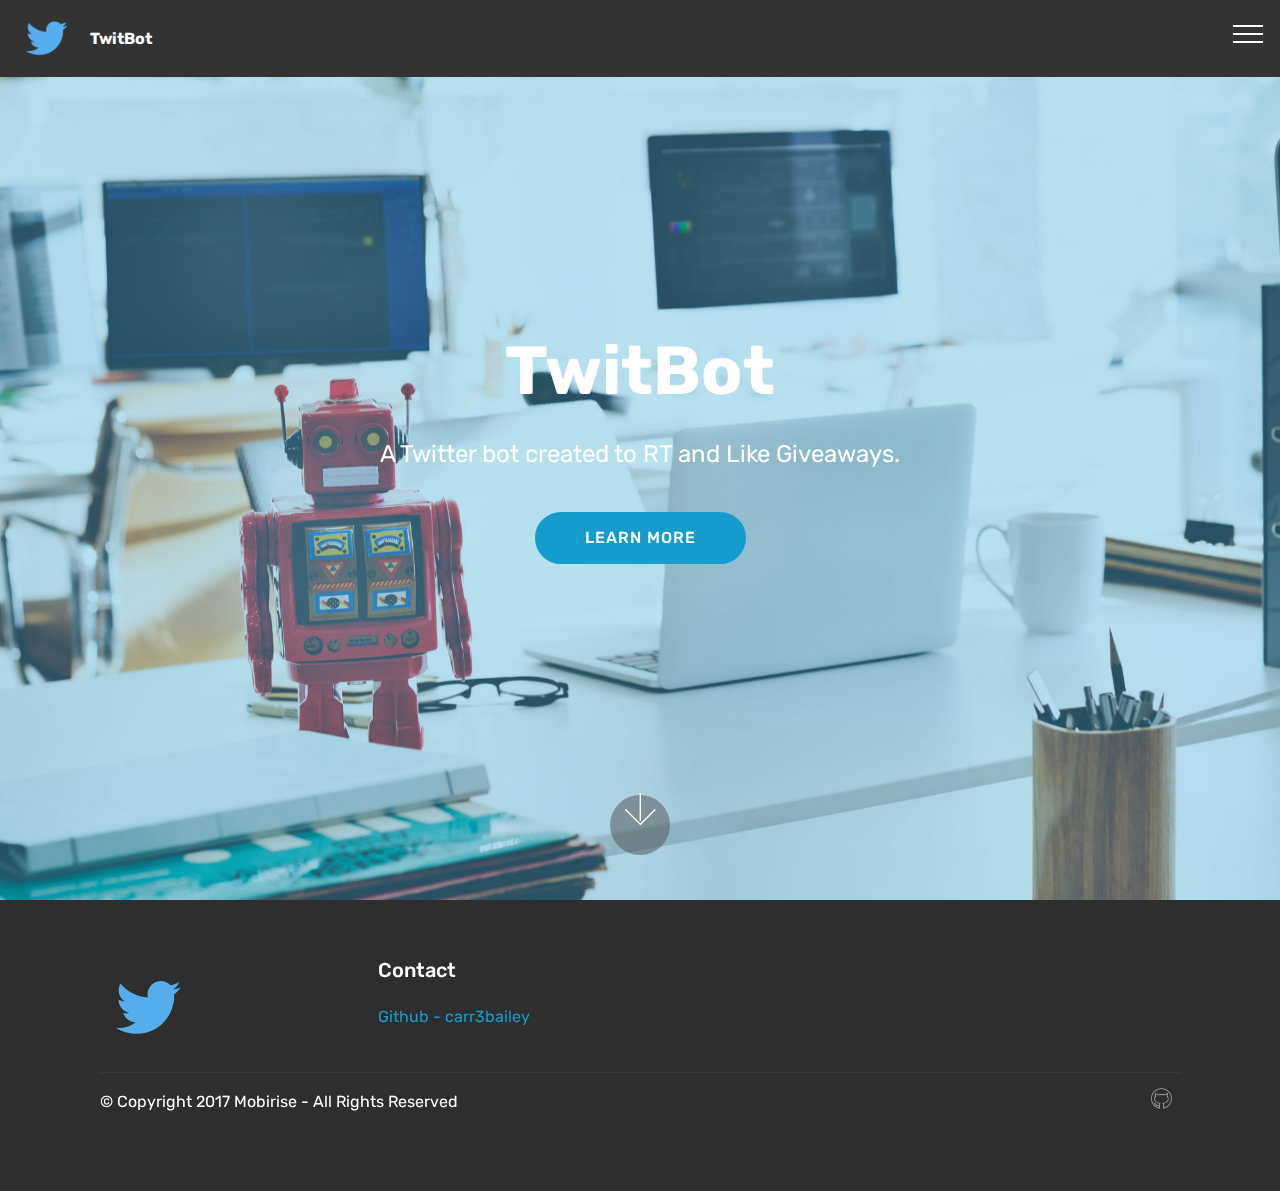
<file: index.html>
<!DOCTYPE html>
<html  >
<head>
  <!-- Site made with Mobirise Website Builder v4.9.7, https://mobirise.com -->
  <meta charset="UTF-8">
  <meta http-equiv="X-UA-Compatible" content="IE=edge">
  <meta name="generator" content="Mobirise v4.9.7, mobirise.com">
  <meta name="viewport" content="width=device-width, initial-scale=1, minimum-scale=1">
  <link rel="shortcut icon" href="assets/images/580b57fcd9996e24bc43c53e-150x150.png" type="image/x-icon">
  <meta name="description" content="">
  
  <title>Home</title>
  <link rel="stylesheet" href="assets/web/assets/mobirise-icons/mobirise-icons.css">
  <link rel="stylesheet" href="assets/tether/tether.min.css">
  <link rel="stylesheet" href="assets/bootstrap/css/bootstrap.min.css">
  <link rel="stylesheet" href="assets/bootstrap/css/bootstrap-grid.min.css">
  <link rel="stylesheet" href="assets/bootstrap/css/bootstrap-reboot.min.css">
  <link rel="stylesheet" href="assets/socicon/css/styles.css">
  <link rel="stylesheet" href="assets/dropdown/css/style.css">
  <link rel="stylesheet" href="assets/theme/css/style.css">
  <link rel="stylesheet" href="assets/mobirise/css/mbr-additional.css" type="text/css">
  
  
  
</head>
<body>
  <section class="menu cid-qTkzRZLJNu" once="menu" id="menu1-0">

    

    <nav class="navbar navbar-expand beta-menu navbar-dropdown align-items-center navbar-fixed-top collapsed">
        <button class="navbar-toggler navbar-toggler-right" type="button" data-toggle="collapse" data-target="#navbarSupportedContent" aria-controls="navbarSupportedContent" aria-expanded="false" aria-label="Toggle navigation">
            <div class="hamburger">
                <span></span>
                <span></span>
                <span></span>
                <span></span>
            </div>
        </button>
        <div class="menu-logo">
            <div class="navbar-brand">
                <span class="navbar-logo">
                    
                         <a href="https://github.com/carr3bailey"><img src="assets/images/580b57fcd9996e24bc43c53e-150x150.png" alt="Mobirise" title="" style="height: 3.8rem;"></a>
                    
                </span>
                <span class="navbar-caption-wrap"><a class="navbar-caption text-white display-4" href="index.html">
                        TwitBot</a></span>
            </div>
        </div>
        <div class="collapse navbar-collapse" id="navbarSupportedContent">
            <ul class="navbar-nav nav-dropdown nav-right" data-app-modern-menu="true"><li class="nav-item">
                    <a class="nav-link link text-white display-4" href="index.html">
                        <span class="mbri-home mbr-iconfont mbr-iconfont-btn"></span>
                        Home</a>
                </li>
                <li class="nav-item">
                    <a class="nav-link link text-white display-4" href="MoreInfo.html"><span class="mbri-info mbr-iconfont mbr-iconfont-btn"></span>
                        
                        More Info</a>
                </li></ul>
            
        </div>
    </nav>
</section>

<section class="engine"><a href="https://mobirise.info/f">simple website maker</a></section><section class="cid-qTkA127IK8 mbr-fullscreen mbr-parallax-background" id="header2-1">

    

    <div class="mbr-overlay" style="opacity: 0.3; background-color: rgb(20, 157, 204);"></div>

    <div class="container align-center">
        <div class="row justify-content-md-center">
            <div class="mbr-white col-md-10">
                <h1 class="mbr-section-title mbr-bold pb-3 mbr-fonts-style display-1">
                    TwitBot</h1>
                
                <p class="mbr-text pb-3 mbr-fonts-style display-5">
                    A Twitter bot created to RT and Like Giveaways.</p>
                <div class="mbr-section-btn"><a class="btn btn-md btn-primary display-4" href="MoreInfo.html">LEARN MORE</a></div>
            </div>
        </div>
    </div>
    <div class="mbr-arrow hidden-sm-down" aria-hidden="true">
        <a href="#next">
            <i class="mbri-down mbr-iconfont"></i>
        </a>
    </div>
</section>

<section class="cid-qTkAaeaxX5" id="footer1-2">

    

    

    <div class="container">
        <div class="media-container-row content text-white">
            <div class="col-12 col-md-3">
                <div class="media-wrap">
                    <a href="https://mobirise.com/">
                        <img src="assets/images/580b57fcd9996e24bc43c53e-192x192.png" alt="Mobirise" title="">
                    </a>
                </div>
            </div>
            <div class="col-12 col-md-3 mbr-fonts-style display-7">
                <h5 class="pb-3">Contact</h5>
                <p class="mbr-text"><a href="https://github.com/carr3bailey">Github - carr3bailey</a></p>
            </div>
            <div class="col-12 col-md-3 mbr-fonts-style display-7">
                <h5 class="pb-3"></h5>
                <p class="mbr-text"></p>
            </div>
            <div class="col-12 col-md-3 mbr-fonts-style display-7">
                <h5 class="pb-3"></h5>
                <p class="mbr-text"></p>
            </div>
        </div>
        <div class="footer-lower">
            <div class="media-container-row">
                <div class="col-sm-12">
                    <hr>
                </div>
            </div>
            <div class="media-container-row mbr-white">
                <div class="col-sm-6 copyright">
                    <p class="mbr-text mbr-fonts-style display-7">
                        © Copyright 2017 Mobirise - All Rights Reserved
                    </p>
                </div>
                <div class="col-md-6">
                    <div class="social-list align-right">
                        <div class="soc-item">
                            <a href="https://github.com/carr3bailey" target="_blank">
                                <span class="mbr-iconfont mbr-iconfont-social mbri-github"></span>
                            </a>
                        </div>
                        
                        
                        
                        
                        
                    </div>
                </div>
            </div>
        </div>
    </div>
</section>


  <script src="assets/web/assets/jquery/jquery.min.js"></script>
  <script src="assets/popper/popper.min.js"></script>
  <script src="assets/tether/tether.min.js"></script>
  <script src="assets/bootstrap/js/bootstrap.min.js"></script>
  <script src="assets/dropdown/js/script.min.js"></script>
  <script src="assets/touchswipe/jquery.touch-swipe.min.js"></script>
  <script src="assets/parallax/jarallax.min.js"></script>
  <script src="assets/smoothscroll/smooth-scroll.js"></script>
  <script src="assets/theme/js/script.js"></script>
  
  
</body>
</html>
</file>
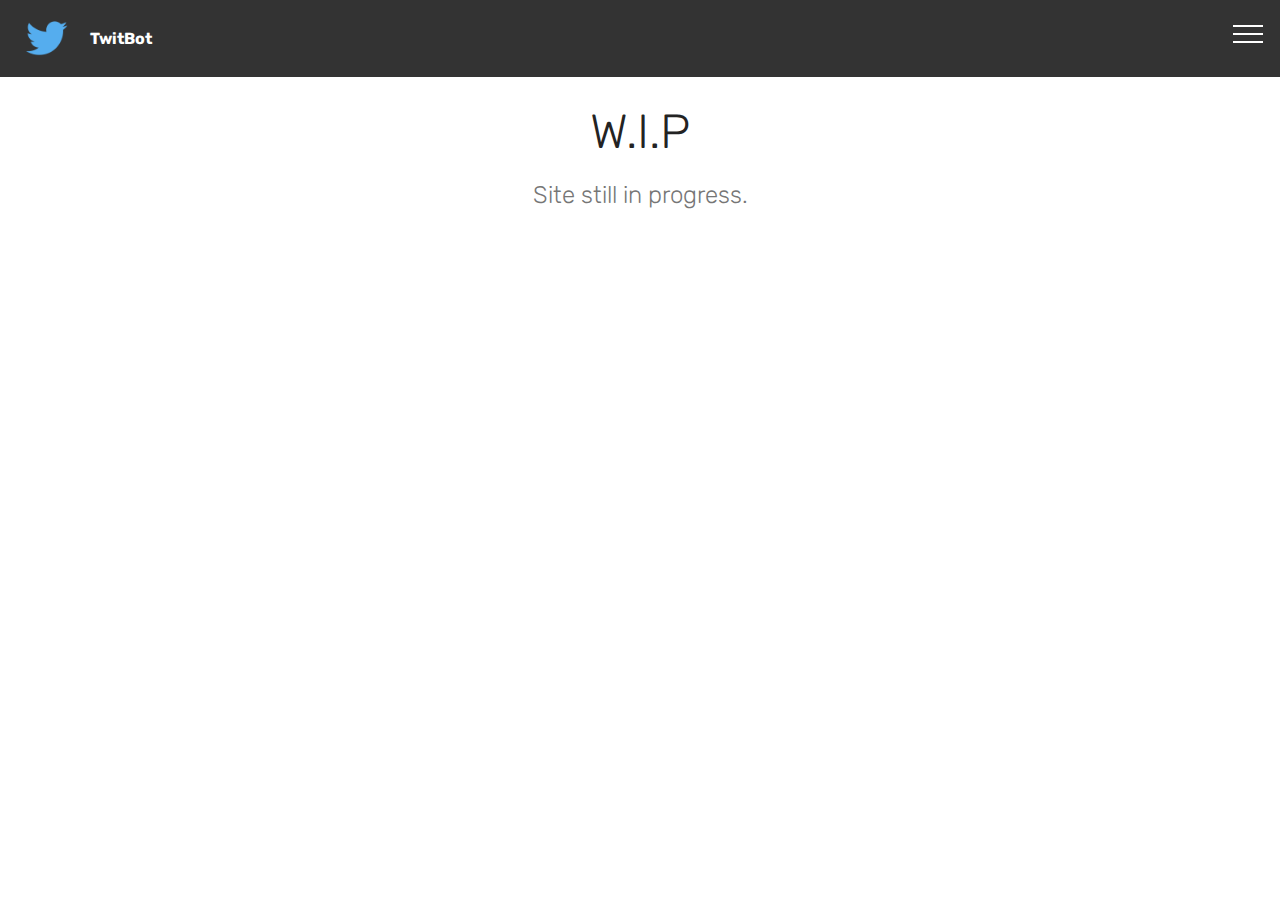
<file: MoreInfo.html>
<!DOCTYPE html>
<html  >
<head>
  <!-- Site made with Mobirise Website Builder v4.9.7, https://mobirise.com -->
  <meta charset="UTF-8">
  <meta http-equiv="X-UA-Compatible" content="IE=edge">
  <meta name="generator" content="Mobirise v4.9.7, mobirise.com">
  <meta name="viewport" content="width=device-width, initial-scale=1, minimum-scale=1">
  <link rel="shortcut icon" href="assets/images/580b57fcd9996e24bc43c53e-150x150.png" type="image/x-icon">
  <meta name="description" content="Web Page Maker Description">
  
  <title>More Info</title>
  <link rel="stylesheet" href="assets/web/assets/mobirise-icons/mobirise-icons.css">
  <link rel="stylesheet" href="assets/tether/tether.min.css">
  <link rel="stylesheet" href="assets/bootstrap/css/bootstrap.min.css">
  <link rel="stylesheet" href="assets/bootstrap/css/bootstrap-grid.min.css">
  <link rel="stylesheet" href="assets/bootstrap/css/bootstrap-reboot.min.css">
  <link rel="stylesheet" href="assets/dropdown/css/style.css">
  <link rel="stylesheet" href="assets/theme/css/style.css">
  <link rel="stylesheet" href="assets/mobirise/css/mbr-additional.css" type="text/css">
  
  
  
</head>
<body>
  <section class="menu cid-qTkzRZLJNu" once="menu" id="menu1-3">

    

    <nav class="navbar navbar-expand beta-menu navbar-dropdown align-items-center navbar-fixed-top collapsed">
        <button class="navbar-toggler navbar-toggler-right" type="button" data-toggle="collapse" data-target="#navbarSupportedContent" aria-controls="navbarSupportedContent" aria-expanded="false" aria-label="Toggle navigation">
            <div class="hamburger">
                <span></span>
                <span></span>
                <span></span>
                <span></span>
            </div>
        </button>
        <div class="menu-logo">
            <div class="navbar-brand">
                <span class="navbar-logo">
                    
                         <a href="https://github.com/carr3bailey"><img src="assets/images/580b57fcd9996e24bc43c53e-150x150.png" alt="Mobirise" title="" style="height: 3.8rem;"></a>
                    
                </span>
                <span class="navbar-caption-wrap"><a class="navbar-caption text-white display-4" href="index.html">
                        TwitBot</a></span>
            </div>
        </div>
        <div class="collapse navbar-collapse" id="navbarSupportedContent">
            <ul class="navbar-nav nav-dropdown nav-right" data-app-modern-menu="true"><li class="nav-item">
                    <a class="nav-link link text-white display-4" href="index.html">
                        <span class="mbri-home mbr-iconfont mbr-iconfont-btn"></span>
                        Home</a>
                </li>
                <li class="nav-item">
                    <a class="nav-link link text-white display-4" href="MoreInfo.html"><span class="mbri-info mbr-iconfont mbr-iconfont-btn"></span>
                        
                        More Info</a>
                </li></ul>
            
        </div>
    </nav>
</section>

<section class="engine"><a href="https://mobirise.info/y">html web templates</a></section><section class="mbr-section content4 cid-rnNCBchBi8" id="content4-8">

    

    <div class="container">
        <div class="media-container-row">
            <div class="title col-12 col-md-8">
                <h2 class="align-center pb-3 mbr-fonts-style display-2"><br>W.I.P</h2>
                <h3 class="mbr-section-subtitle align-center mbr-light mbr-fonts-style display-5">
                    Site still in progress.</h3>
                
            </div>
        </div>
    </div>
</section>


  <script src="assets/web/assets/jquery/jquery.min.js"></script>
  <script src="assets/popper/popper.min.js"></script>
  <script src="assets/tether/tether.min.js"></script>
  <script src="assets/bootstrap/js/bootstrap.min.js"></script>
  <script src="assets/smoothscroll/smooth-scroll.js"></script>
  <script src="assets/dropdown/js/script.min.js"></script>
  <script src="assets/touchswipe/jquery.touch-swipe.min.js"></script>
  <script src="assets/theme/js/script.js"></script>
  
  
</body>
</html>
</file>
<file: assets/web/assets/mobirise-icons/mobirise-icons.css>
@font-face {
  font-family: 'MobiriseIcons';
  src:  url('mobirise-icons.eot?spat4u');
  src:  url('mobirise-icons.eot?spat4u#iefix') format('embedded-opentype'),
    url('mobirise-icons.ttf?spat4u') format('truetype'),
    url('mobirise-icons.woff?spat4u') format('woff'),
    url('mobirise-icons.svg?spat4u#MobiriseIcons') format('svg');
  font-weight: normal;
  font-style: normal;
}

[class^="mbri-"], [class*=" mbri-"] {
  /* use !important to prevent issues with browser extensions that change fonts */
  font-family: MobiriseIcons !important;
  speak: none;
  font-style: normal;
  font-weight: normal;
  font-variant: normal;
  text-transform: none;
  line-height: 1;

  /* Better Font Rendering =========== */
  -webkit-font-smoothing: antialiased;
  -moz-osx-font-smoothing: grayscale;
}

.mbri-add-submenu:before {
  content: "\e900";
}
.mbri-alert:before {
  content: "\e901";
}
.mbri-align-center:before {
  content: "\e902";
}
.mbri-align-justify:before {
  content: "\e903";
}
.mbri-align-left:before {
  content: "\e904";
}
.mbri-align-right:before {
  content: "\e905";
}
.mbri-android:before {
  content: "\e906";
}
.mbri-apple:before {
  content: "\e907";
}
.mbri-arrow-down:before {
  content: "\e908";
}
.mbri-arrow-next:before {
  content: "\e909";
}
.mbri-arrow-prev:before {
  content: "\e90a";
}
.mbri-arrow-up:before {
  content: "\e90b";
}
.mbri-bold:before {
  content: "\e90c";
}
.mbri-bookmark:before {
  content: "\e90d";
}
.mbri-bootstrap:before {
  content: "\e90e";
}
.mbri-briefcase:before {
  content: "\e90f";
}
.mbri-browse:before {
  content: "\e910";
}
.mbri-bulleted-list:before {
  content: "\e911";
}
.mbri-calendar:before {
  content: "\e912";
}
.mbri-camera:before {
  content: "\e913";
}
.mbri-cart-add:before {
  content: "\e914";
}
.mbri-cart-full:before {
  content: "\e915";
}
.mbri-cash:before {
  content: "\e916";
}
.mbri-change-style:before {
  content: "\e917";
}
.mbri-chat:before {
  content: "\e918";
}
.mbri-clock:before {
  content: "\e919";
}
.mbri-close:before {
  content: "\e91a";
}
.mbri-cloud:before {
  content: "\e91b";
}
.mbri-code:before {
  content: "\e91c";
}
.mbri-contact-form:before {
  content: "\e91d";
}
.mbri-credit-card:before {
  content: "\e91e";
}
.mbri-cursor-click:before {
  content: "\e91f";
}
.mbri-cust-feedback:before {
  content: "\e920";
}
.mbri-database:before {
  content: "\e921";
}
.mbri-delivery:before {
  content: "\e922";
}
.mbri-desktop:before {
  content: "\e923";
}
.mbri-devices:before {
  content: "\e924";
}
.mbri-down:before {
  content: "\e925";
}
.mbri-download:before {
  content: "\e989";
}
.mbri-drag-n-drop:before {
  content: "\e927";
}
.mbri-drag-n-drop2:before {
  content: "\e928";
}
.mbri-edit:before {
  content: "\e929";
}
.mbri-edit2:before {
  content: "\e92a";
}
.mbri-error:before {
  content: "\e92b";
}
.mbri-extension:before {
  content: "\e92c";
}
.mbri-features:before {
  content: "\e92d";
}
.mbri-file:before {
  content: "\e92e";
}
.mbri-flag:before {
  content: "\e92f";
}
.mbri-folder:before {
  content: "\e930";
}
.mbri-gift:before {
  content: "\e931";
}
.mbri-github:before {
  content: "\e932";
}
.mbri-globe:before {
  content: "\e933";
}
.mbri-globe-2:before {
  content: "\e934";
}
.mbri-growing-chart:before {
  content: "\e935";
}
.mbri-hearth:before {
  content: "\e936";
}
.mbri-help:before {
  content: "\e937";
}
.mbri-home:before {
  content: "\e938";
}
.mbri-hot-cup:before {
  content: "\e939";
}
.mbri-idea:before {
  content: "\e93a";
}
.mbri-image-gallery:before {
  content: "\e93b";
}
.mbri-image-slider:before {
  content: "\e93c";
}
.mbri-info:before {
  content: "\e93d";
}
.mbri-italic:before {
  content: "\e93e";
}
.mbri-key:before {
  content: "\e93f";
}
.mbri-laptop:before {
  content: "\e940";
}
.mbri-layers:before {
  content: "\e941";
}
.mbri-left-right:before {
  content: "\e942";
}
.mbri-left:before {
  content: "\e943";
}
.mbri-letter:before {
  content: "\e944";
}
.mbri-like:before {
  content: "\e945";
}
.mbri-link:before {
  content: "\e946";
}
.mbri-lock:before {
  content: "\e947";
}
.mbri-login:before {
  content: "\e948";
}
.mbri-logout:before {
  content: "\e949";
}
.mbri-magic-stick:before {
  content: "\e94a";
}
.mbri-map-pin:before {
  content: "\e94b";
}
.mbri-menu:before {
  content: "\e94c";
}
.mbri-mobile:before {
  content: "\e94d";
}
.mbri-mobile2:before {
  content: "\e94e";
}
.mbri-mobirise:before {
  content: "\e94f";
}
.mbri-more-horizontal:before {
  content: "\e950";
}
.mbri-more-vertical:before {
  content: "\e951";
}
.mbri-music:before {
  content: "\e952";
}
.mbri-new-file:before {
  content: "\e953";
}
.mbri-numbered-list:before {
  content: "\e954";
}
.mbri-opened-folder:before {
  content: "\e955";
}
.mbri-pages:before {
  content: "\e956";
}
.mbri-paper-plane:before {
  content: "\e957";
}
.mbri-paperclip:before {
  content: "\e958";
}
.mbri-photo:before {
  content: "\e959";
}
.mbri-photos:before {
  content: "\e95a";
}
.mbri-pin:before {
  content: "\e95b";
}
.mbri-play:before {
  content: "\e95c";
}
.mbri-plus:before {
  content: "\e95d";
}
.mbri-preview:before {
  content: "\e95e";
}
.mbri-print:before {
  content: "\e95f";
}
.mbri-protect:before {
  content: "\e960";
}
.mbri-question:before {
  content: "\e961";
}
.mbri-quote-left:before {
  content: "\e962";
}
.mbri-quote-right:before {
  content: "\e963";
}
.mbri-refresh:before {
  content: "\e964";
}
.mbri-responsive:before {
  content: "\e965";
}
.mbri-right:before {
  content: "\e966";
}
.mbri-rocket:before {
  content: "\e967";
}
.mbri-sad-face:before {
  content: "\e968";
}
.mbri-sale:before {
  content: "\e969";
}
.mbri-save:before {
  content: "\e96a";
}
.mbri-search:before {
  content: "\e96b";
}
.mbri-setting:before {
  content: "\e96c";
}
.mbri-setting2:before {
  content: "\e96d";
}
.mbri-setting3:before {
  content: "\e96e";
}
.mbri-share:before {
  content: "\e96f";
}
.mbri-shopping-bag:before {
  content: "\e970";
}
.mbri-shopping-basket:before {
  content: "\e971";
}
.mbri-shopping-cart:before {
  content: "\e972";
}
.mbri-sites:before {
  content: "\e973";
}
.mbri-smile-face:before {
  content: "\e974";
}
.mbri-speed:before {
  content: "\e975";
}
.mbri-star:before {
  content: "\e976";
}
.mbri-success:before {
  content: "\e977";
}
.mbri-sun:before {
  content: "\e978";
}
.mbri-sun2:before {
  content: "\e979";
}
.mbri-tablet:before {
  content: "\e97a";
}
.mbri-tablet-vertical:before {
  content: "\e97b";
}
.mbri-target:before {
  content: "\e97c";
}
.mbri-timer:before {
  content: "\e97d";
}
.mbri-to-ftp:before {
  content: "\e97e";
}
.mbri-to-local-drive:before {
  content: "\e97f";
}
.mbri-touch-swipe:before {
  content: "\e980";
}
.mbri-touch:before {
  content: "\e981";
}
.mbri-trash:before {
  content: "\e982";
}
.mbri-underline:before {
  content: "\e983";
}
.mbri-unlink:before {
  content: "\e984";
}
.mbri-unlock:before {
  content: "\e985";
}
.mbri-up-down:before {
  content: "\e986";
}
.mbri-up:before {
  content: "\e987";
}
.mbri-update:before {
  content: "\e988";
}
.mbri-upload:before {
 content: "\e926"; 
}
.mbri-user:before {
  content: "\e98a";
}
.mbri-user2:before {
  content: "\e98b";
}
.mbri-users:before {
  content: "\e98c";
}
.mbri-video:before {
  content: "\e98d";
}
.mbri-video-play:before {
  content: "\e98e";
}
.mbri-watch:before {
  content: "\e98f";
}
.mbri-website-theme:before {
  content: "\e990";
}
.mbri-wifi:before {
  content: "\e991";
}
.mbri-windows:before {
  content: "\e992";
}
.mbri-zoom-out:before {
  content: "\e993";
}
.mbri-redo:before {
  content: "\e994";
}
.mbri-undo:before {
  content: "\e995";
}
</file>
<file: assets/socicon/css/styles.css>
@charset "UTF-8";

@font-face {
  font-family: "socicon";
  src:url("../fonts/socicon.eot");
  src:url("../fonts/socicon.eot?#iefix") format("embedded-opentype"),
    url("../fonts/socicon.woff") format("woff"),
    url("../fonts/socicon.ttf") format("truetype"),
    url("../fonts/socicon.svg#socicon") format("svg");
  font-weight: normal;
  font-style: normal;

}

[data-icon]:before {
  font-family: "socicon" !important;
  content: attr(data-icon);
  font-style: normal !important;
  font-weight: normal !important;
  font-variant: normal !important;
  text-transform: none !important;
  speak: none;
  line-height: 1;
  -webkit-font-smoothing: antialiased;
  -moz-osx-font-smoothing: grayscale;
}

[class^="socicon-"]:before,
[class*=" socicon-"]:before {
  font-family: "socicon" !important;
  font-style: normal !important;
  font-weight: normal !important;
  font-variant: normal !important;
  text-transform: none !important;
  speak: none;
  line-height: 1;
  -webkit-font-smoothing: antialiased;
  -moz-osx-font-smoothing: grayscale;
}

.socicon-modelmayhem:before {
  content: "\e000";
}
.socicon-mixcloud:before {
  content: "\e001";
}
.socicon-drupal:before {
  content: "\e002";
}
.socicon-swarm:before {
  content: "\e003";
}
.socicon-istock:before {
  content: "\e004";
}
.socicon-yammer:before {
  content: "\e005";
}
.socicon-ello:before {
  content: "\e006";
}
.socicon-stackoverflow:before {
  content: "\e007";
}
.socicon-persona:before {
  content: "\e008";
}
.socicon-triplej:before {
  content: "\e009";
}
.socicon-houzz:before {
  content: "\e00a";
}
.socicon-rss:before {
  content: "\e00b";
}
.socicon-paypal:before {
  content: "\e00c";
}
.socicon-odnoklassniki:before {
  content: "\e00d";
}
.socicon-airbnb:before {
  content: "\e00e";
}
.socicon-periscope:before {
  content: "\e00f";
}
.socicon-outlook:before {
  content: "\e010";
}
.socicon-coderwall:before {
  content: "\e011";
}
.socicon-tripadvisor:before {
  content: "\e012";
}
.socicon-appnet:before {
  content: "\e013";
}
.socicon-goodreads:before {
  content: "\e014";
}
.socicon-tripit:before {
  content: "\e015";
}
.socicon-lanyrd:before {
  content: "\e016";
}
.socicon-slideshare:before {
  content: "\e017";
}
.socicon-buffer:before {
  content: "\e018";
}
.socicon-disqus:before {
  content: "\e019";
}
.socicon-vkontakte:before {
  content: "\e01a";
}
.socicon-whatsapp:before {
  content: "\e01b";
}
.socicon-patreon:before {
  content: "\e01c";
}
.socicon-storehouse:before {
  content: "\e01d";
}
.socicon-pocket:before {
  content: "\e01e";
}
.socicon-mail:before {
  content: "\e01f";
}
.socicon-blogger:before {
  content: "\e020";
}
.socicon-technorati:before {
  content: "\e021";
}
.socicon-reddit:before {
  content: "\e022";
}
.socicon-dribbble:before {
  content: "\e023";
}
.socicon-stumbleupon:before {
  content: "\e024";
}
.socicon-digg:before {
  content: "\e025";
}
.socicon-envato:before {
  content: "\e026";
}
.socicon-behance:before {
  content: "\e027";
}
.socicon-delicious:before {
  content: "\e028";
}
.socicon-deviantart:before {
  content: "\e029";
}
.socicon-forrst:before {
  content: "\e02a";
}
.socicon-play:before {
  content: "\e02b";
}
.socicon-zerply:before {
  content: "\e02c";
}
.socicon-wikipedia:before {
  content: "\e02d";
}
.socicon-apple:before {
  content: "\e02e";
}
.socicon-flattr:before {
  content: "\e02f";
}
.socicon-github:before {
  content: "\e030";
}
.socicon-renren:before {
  content: "\e031";
}
.socicon-friendfeed:before {
  content: "\e032";
}
.socicon-newsvine:before {
  content: "\e033";
}
.socicon-identica:before {
  content: "\e034";
}
.socicon-bebo:before {
  content: "\e035";
}
.socicon-zynga:before {
  content: "\e036";
}
.socicon-steam:before {
  content: "\e037";
}
.socicon-xbox:before {
  content: "\e038";
}
.socicon-windows:before {
  content: "\e039";
}
.socicon-qq:before {
  content: "\e03a";
}
.socicon-douban:before {
  content: "\e03b";
}
.socicon-meetup:before {
  content: "\e03c";
}
.socicon-playstation:before {
  content: "\e03d";
}
.socicon-android:before {
  content: "\e03e";
}
.socicon-snapchat:before {
  content: "\e03f";
}
.socicon-twitter:before {
  content: "\e040";
}
.socicon-facebook:before {
  content: "\e041";
}
.socicon-googleplus:before {
  content: "\e042";
}
.socicon-pinterest:before {
  content: "\e043";
}
.socicon-foursquare:before {
  content: "\e044";
}
.socicon-yahoo:before {
  content: "\e045";
}
.socicon-skype:before {
  content: "\e046";
}
.socicon-yelp:before {
  content: "\e047";
}
.socicon-feedburner:before {
  content: "\e048";
}
.socicon-linkedin:before {
  content: "\e049";
}
.socicon-viadeo:before {
  content: "\e04a";
}
.socicon-xing:before {
  content: "\e04b";
}
.socicon-myspace:before {
  content: "\e04c";
}
.socicon-soundcloud:before {
  content: "\e04d";
}
.socicon-spotify:before {
  content: "\e04e";
}
.socicon-grooveshark:before {
  content: "\e04f";
}
.socicon-lastfm:before {
  content: "\e050";
}
.socicon-youtube:before {
  content: "\e051";
}
.socicon-vimeo:before {
  content: "\e052";
}
.socicon-dailymotion:before {
  content: "\e053";
}
.socicon-vine:before {
  content: "\e054";
}
.socicon-flickr:before {
  content: "\e055";
}
.socicon-500px:before {
  content: "\e056";
}
.socicon-wordpress:before {
  content: "\e058";
}
.socicon-tumblr:before {
  content: "\e059";
}
.socicon-twitch:before {
  content: "\e05a";
}
.socicon-8tracks:before {
  content: "\e05b";
}
.socicon-amazon:before {
  content: "\e05c";
}
.socicon-icq:before {
  content: "\e05d";
}
.socicon-smugmug:before {
  content: "\e05e";
}
.socicon-ravelry:before {
  content: "\e05f";
}
.socicon-weibo:before {
  content: "\e060";
}
.socicon-baidu:before {
  content: "\e061";
}
.socicon-angellist:before {
  content: "\e062";
}
.socicon-ebay:before {
  content: "\e063";
}
.socicon-imdb:before {
  content: "\e064";
}
.socicon-stayfriends:before {
  content: "\e065";
}
.socicon-residentadvisor:before {
  content: "\e066";
}
.socicon-google:before {
  content: "\e067";
}
.socicon-yandex:before {
  content: "\e068";
}
.socicon-sharethis:before {
  content: "\e069";
}
.socicon-bandcamp:before {
  content: "\e06a";
}
.socicon-itunes:before {
  content: "\e06b";
}
.socicon-deezer:before {
  content: "\e06c";
}
.socicon-telegram:before {
  content: "\e06e";
}
.socicon-openid:before {
  content: "\e06f";
}
.socicon-amplement:before {
  content: "\e070";
}
.socicon-viber:before {
  content: "\e071";
}
.socicon-zomato:before {
  content: "\e072";
}
.socicon-draugiem:before {
  content: "\e074";
}
.socicon-endomodo:before {
  content: "\e075";
}
.socicon-filmweb:before {
  content: "\e076";
}
.socicon-stackexchange:before {
  content: "\e077";
}
.socicon-wykop:before {
  content: "\e078";
}
.socicon-teamspeak:before {
  content: "\e079";
}
.socicon-teamviewer:before {
  content: "\e07a";
}
.socicon-ventrilo:before {
  content: "\e07b";
}
.socicon-younow:before {
  content: "\e07c";
}
.socicon-raidcall:before {
  content: "\e07d";
}
.socicon-mumble:before {
  content: "\e07e";
}
.socicon-medium:before {
  content: "\e06d";
}
.socicon-bebee:before {
  content: "\e07f";
}
.socicon-hitbox:before {
  content: "\e080";
}
.socicon-reverbnation:before {
  content: "\e081";
}
.socicon-formulr:before {
  content: "\e082";
}
.socicon-instagram:before {
  content: "\e057";
}
.socicon-battlenet:before {
  content: "\e083";
}
.socicon-chrome:before {
  content: "\e084";
}
.socicon-discord:before {
  content: "\e086";
}
.socicon-issuu:before {
  content: "\e087";
}
.socicon-macos:before {
  content: "\e088";
}
.socicon-firefox:before {
  content: "\e089";
}
.socicon-opera:before {
  content: "\e08d";
}
.socicon-keybase:before {
  content: "\e090";
}
.socicon-alliance:before {
  content: "\e091";
}
.socicon-livejournal:before {
  content: "\e092";
}
.socicon-googlephotos:before {
  content: "\e093";
}
.socicon-horde:before {
  content: "\e094";
}
.socicon-etsy:before {
  content: "\e095";
}
.socicon-zapier:before {
  content: "\e096";
}
.socicon-google-scholar:before {
  content: "\e097";
}
.socicon-researchgate:before {
  content: "\e098";
}
.socicon-wechat:before {
  content: "\e099";
}
.socicon-strava:before {
  content: "\e09a";
}
.socicon-line:before {
  content: "\e09b";
}
.socicon-lyft:before {
  content: "\e09c";
}
.socicon-uber:before {
  content: "\e09d";
}
.socicon-songkick:before {
  content: "\e09e";
}
.socicon-viewbug:before {
  content: "\e09f";
}
.socicon-googlegroups:before {
  content: "\e0a0";
}
.socicon-quora:before {
  content: "\e073";
}
.socicon-diablo:before {
  content: "\e085";
}
.socicon-blizzard:before {
  content: "\e0a1";
}
.socicon-hearthstone:before {
  content: "\e08b";
}
.socicon-heroes:before {
  content: "\e08a";
}
.socicon-overwatch:before {
  content: "\e08c";
}
.socicon-warcraft:before {
  content: "\e08e";
}
.socicon-starcraft:before {
  content: "\e08f";
}
.socicon-beam:before {
  content: "\e0a2";
}
.socicon-curse:before {
  content: "\e0a3";
}
.socicon-player:before {
  content: "\e0a4";
}
.socicon-streamjar:before {
  content: "\e0a5";
}
.socicon-nintendo:before {
  content: "\e0a6";
}
.socicon-hellocoton:before {
  content: "\e0a7";
}
</file>
<file: assets/dropdown/css/style.css>
.navbar-dropdown {
  left: 0;
  padding: 0;
  position: absolute;
  right: 0;
  top: 0;
  transition: all 0.45s ease;
  z-index: 1030;
  background: #282828; }
  .navbar-dropdown .navbar-logo {
    margin-right: 0.8rem;
    transition: margin 0.3s ease-in-out;
    vertical-align: middle; }
    .navbar-dropdown .navbar-logo img {
      height: 3.125rem;
      transition: all 0.3s ease-in-out; }
    .navbar-dropdown .navbar-logo.mbr-iconfont {
      font-size: 3.125rem;
      line-height: 3.125rem; }
  .navbar-dropdown .navbar-caption {
    font-weight: 700;
    white-space: normal;
    vertical-align: -4px;
    line-height: 3.125rem !important; }
    .navbar-dropdown .navbar-caption, .navbar-dropdown .navbar-caption:hover {
      color: inherit;
      text-decoration: none; }
  .navbar-dropdown .mbr-iconfont + .navbar-caption {
    vertical-align: -1px; }
  .navbar-dropdown.navbar-fixed-top {
    position: fixed; }
  .navbar-dropdown .navbar-brand span {
    vertical-align: -4px; }
  .navbar-dropdown.bg-color.transparent {
    background: none; }
  .navbar-dropdown.navbar-short .navbar-brand {
    padding: 0.625rem 0; }
    .navbar-dropdown.navbar-short .navbar-brand span {
      vertical-align: -1px; }
  .navbar-dropdown.navbar-short .navbar-caption {
    line-height: 2.375rem !important;
    vertical-align: -2px; }
  .navbar-dropdown.navbar-short .navbar-logo {
    margin-right: 0.5rem; }
    .navbar-dropdown.navbar-short .navbar-logo img {
      height: 2.375rem; }
    .navbar-dropdown.navbar-short .navbar-logo.mbr-iconfont {
      font-size: 2.375rem;
      line-height: 2.375rem; }
  .navbar-dropdown.navbar-short .mbr-table-cell {
    height: 3.625rem; }
  .navbar-dropdown .navbar-close {
    left: 0.6875rem;
    position: fixed;
    top: 0.75rem;
    z-index: 1000; }
  .navbar-dropdown .hamburger-icon {
    content: "";
    display: inline-block;
    vertical-align: middle;
    width: 16px;
    -webkit-box-shadow: 0 -6px 0 1px #282828,0 0 0 1px #282828,0 6px 0 1px #282828;
    -moz-box-shadow: 0 -6px 0 1px #282828,0 0 0 1px #282828,0 6px 0 1px #282828;
    box-shadow: 0 -6px 0 1px #282828,0 0 0 1px #282828,0 6px 0 1px #282828; }

.dropdown-menu .dropdown-toggle[data-toggle="dropdown-submenu"]::after {
  border-bottom: 0.35em solid transparent;
  border-left: 0.35em solid;
  border-right: 0;
  border-top: 0.35em solid transparent;
  margin-left: 0.3rem; }

.dropdown-menu .dropdown-item:focus {
  outline: 0; }

.nav-dropdown {
  font-size: 0.75rem;
  font-weight: 500;
  height: auto !important; }
  .nav-dropdown .nav-btn {
    padding-left: 1rem; }
  .nav-dropdown .link {
    margin: .667em 1.667em;
    font-weight: 500;
    padding: 0;
    transition: color .2s ease-in-out; }
    .nav-dropdown .link.dropdown-toggle {
      margin-right: 2.583em; }
      .nav-dropdown .link.dropdown-toggle::after {
        margin-left: .25rem;
        border-top: 0.35em solid;
        border-right: 0.35em solid transparent;
        border-left: 0.35em solid transparent;
        border-bottom: 0; }
      .nav-dropdown .link.dropdown-toggle[aria-expanded="true"] {
        margin: 0;
        padding: 0.667em 3.263em  0.667em 1.667em; }
  .nav-dropdown .link::after,
  .nav-dropdown .dropdown-item::after {
    color: inherit; }
  .nav-dropdown .btn {
    font-size: 0.75rem;
    font-weight: 700;
    letter-spacing: 0;
    margin-bottom: 0;
    padding-left: 1.25rem;
    padding-right: 1.25rem; }
  .nav-dropdown .dropdown-menu {
    border-radius: 0;
    border: 0;
    left: 0;
    margin: 0;
    padding-bottom: 1.25rem;
    padding-top: 1.25rem;
    position: relative; }
  .nav-dropdown .dropdown-submenu {
    margin-left: 0.125rem;
    top: 0; }
  .nav-dropdown .dropdown-item {
    font-weight: 500;
    line-height: 2;
    padding: 0.3846em 4.615em 0.3846em 1.5385em;
    position: relative;
    transition: color .2s ease-in-out, background-color .2s ease-in-out; }
    .nav-dropdown .dropdown-item::after {
      margin-top: -0.3077em;
      position: absolute;
      right: 1.1538em;
      top: 50%; }
    .nav-dropdown .dropdown-item:focus, .nav-dropdown .dropdown-item:hover {
      background: none; }

@media (max-width: 767px) {
  .nav-dropdown.navbar-toggleable-sm {
    bottom: 0;
    display: none;
    left: 0;
    overflow-x: hidden;
    position: fixed;
    top: 0;
    transform: translateX(-100%);
    -ms-transform: translateX(-100%);
    -webkit-transform: translateX(-100%);
    width: 18.75rem;
    z-index: 999; } }
.nav-dropdown.navbar-toggleable-xl {
  bottom: 0;
  display: none;
  left: 0;
  overflow-x: hidden;
  position: fixed;
  top: 0;
  transform: translateX(-100%);
  -ms-transform: translateX(-100%);
  -webkit-transform: translateX(-100%);
  width: 18.75rem;
  z-index: 999; }

.nav-dropdown-sm {
  display: block !important;
  overflow-x: hidden;
  overflow: auto;
  padding-top: 3.875rem; }
  .nav-dropdown-sm::after {
    content: "";
    display: block;
    height: 3rem;
    width: 100%; }
  .nav-dropdown-sm.collapse.in ~ .navbar-close {
    display: block !important; }
  .nav-dropdown-sm.collapsing, .nav-dropdown-sm.collapse.in {
    transform: translateX(0);
    -ms-transform: translateX(0);
    -webkit-transform: translateX(0);
    transition: all 0.25s ease-out;
    -webkit-transition: all 0.25s ease-out;
    background: #282828; }
  .nav-dropdown-sm.collapsing[aria-expanded="false"] {
    transform: translateX(-100%);
    -ms-transform: translateX(-100%);
    -webkit-transform: translateX(-100%); }
  .nav-dropdown-sm .nav-item {
    display: block;
    margin-left: 0 !important;
    padding-left: 0; }
  .nav-dropdown-sm .link,
  .nav-dropdown-sm .dropdown-item {
    border-top: 1px dotted rgba(255, 255, 255, 0.1);
    font-size: 0.8125rem;
    line-height: 1.6;
    margin: 0 !important;
    padding: 0.875rem 2.4rem 0.875rem 1.5625rem !important;
    position: relative;
    white-space: normal; }
    .nav-dropdown-sm .link:focus, .nav-dropdown-sm .link:hover,
    .nav-dropdown-sm .dropdown-item:focus,
    .nav-dropdown-sm .dropdown-item:hover {
      background: rgba(0, 0, 0, 0.2) !important;
      color: #c0a375; }
  .nav-dropdown-sm .nav-btn {
    position: relative;
    padding: 1.5625rem 1.5625rem 0 1.5625rem; }
    .nav-dropdown-sm .nav-btn::before {
      border-top: 1px dotted rgba(255, 255, 255, 0.1);
      content: "";
      left: 0;
      position: absolute;
      top: 0;
      width: 100%; }
    .nav-dropdown-sm .nav-btn + .nav-btn {
      padding-top: 0.625rem; }
      .nav-dropdown-sm .nav-btn + .nav-btn::before {
        display: none; }
  .nav-dropdown-sm .btn {
    padding: 0.625rem 0; }
  .nav-dropdown-sm .dropdown-toggle[data-toggle="dropdown-submenu"]::after {
    margin-left: .25rem;
    border-top: 0.35em solid;
    border-right: 0.35em solid transparent;
    border-left: 0.35em solid transparent;
    border-bottom: 0; }
  .nav-dropdown-sm .dropdown-toggle[data-toggle="dropdown-submenu"][aria-expanded="true"]::after {
    border-top: 0;
    border-right: 0.35em solid transparent;
    border-left: 0.35em solid transparent;
    border-bottom: 0.35em solid; }
  .nav-dropdown-sm .dropdown-menu {
    margin: 0;
    padding: 0;
    position: relative;
    top: 0;
    left: 0;
    width: 100%;
    border: 0;
    float: none;
    border-radius: 0;
    background: none; }
  .nav-dropdown-sm .dropdown-submenu {
    left: 100%;
    margin-left: 0.125rem;
    margin-top: -1.25rem;
    top: 0; }

.navbar-toggleable-sm .nav-dropdown .dropdown-menu {
  position: absolute; }

.navbar-toggleable-sm .nav-dropdown .dropdown-submenu {
  left: 100%;
  margin-left: 0.125rem;
  margin-top: -1.25rem;
  top: 0; }

.navbar-toggleable-sm.opened .nav-dropdown .dropdown-menu {
  position: relative; }

.navbar-toggleable-sm.opened .nav-dropdown .dropdown-submenu {
  left: 0;
  margin-left: 00rem;
  margin-top: 0rem;
  top: 0; }

.is-builder .nav-dropdown.collapsing {
  transition: none !important; }

/*# sourceMappingURL=style.css.map */
</file>
<file: assets/theme/css/style.css>
/*!
 * Mobirise v4 theme (https://mobirise.com/)
 * Copyright 2017 Mobirise
 */
section {
  background-color: #eeeeee; }

section,
.container,
.container-fluid {
  position: relative;
  word-wrap: break-word; }

a.mbr-iconfont:hover {
  text-decoration: none; }

.article .lead p, .article .lead ul, .article .lead ol, .article .lead pre, .article .lead blockquote {
  margin-bottom: 0; }

a {
  font-style: normal;
  font-weight: 400;
  cursor: pointer; }
  a, a:hover {
    text-decoration: none; }

figure {
  margin-bottom: 0; }

body {
  color: #232323; }

h1, h2, h3, h4, h5, h6,
.h1, .h2, .h3, .h4, .h5, .h6,
.display-1, .display-2, .display-3, .display-4 {
  line-height: 1;
  word-break: break-word;
  word-wrap: break-word; }

b, strong {
  font-weight: bold; }

blockquote {
  padding: 10px 0 10px 20px;
  position: relative;
  border-left: 2px solid;
  border-color: #ff3366; }

input:-webkit-autofill, input:-webkit-autofill:hover, input:-webkit-autofill:focus, input:-webkit-autofill:active {
  transition-delay: 9999s;
  transition-property: background-color, color; }

textarea[type="hidden"] {
  display: none; }

body {
  position: relative; }

section {
  background-position: 50% 50%;
  background-repeat: no-repeat;
  background-size: cover; }
  section .mbr-background-video,
  section .mbr-background-video-preview {
    position: absolute;
    bottom: 0;
    left: 0;
    right: 0;
    top: 0; }

.hidden {
  visibility: hidden; }

.mbr-z-index20 {
  z-index: 20; }

/*! Base colors */
.mbr-white {
  color: #ffffff; }

.mbr-black {
  color: #000000; }

.mbr-bg-white {
  background-color: #ffffff; }

.mbr-bg-black {
  background-color: #000000; }

/*! Text-aligns */
.align-left {
  text-align: left; }

.align-center {
  text-align: center; }

.align-right {
  text-align: right; }

@media (max-width: 767px) {
  .align-left, .align-center, .align-right, .mbr-section-btn, .mbr-section-title {
    text-align: center; } }
/*! Font-weight  */
.mbr-light {
  font-weight: 300; }

.mbr-regular {
  font-weight: 400; }

.mbr-semibold {
  font-weight: 500; }

.mbr-bold {
  font-weight: 700; }

/*! Media  */
.media-size-item {
  -webkit-flex: 1 1 auto;
  -moz-flex: 1 1 auto;
  -ms-flex: 1 1 auto;
  -o-flex: 1 1 auto;
  flex: 1 1 auto; }

.media-content {
  -webkit-flex-basis: 100%;
  flex-basis: 100%; }

.media-container-row {
  display: -ms-flexbox;
  display: -webkit-flex;
  display: flex;
  -webkit-flex-direction: row;
  -ms-flex-direction: row;
  flex-direction: row;
  -webkit-flex-wrap: wrap;
  -ms-flex-wrap: wrap;
  flex-wrap: wrap;
  -webkit-justify-content: center;
  -ms-flex-pack: center;
  justify-content: center;
  -webkit-align-content: center;
  -ms-flex-line-pack: center;
  align-content: center;
  -webkit-align-items: start;
  -ms-flex-align: start;
  align-items: start; }
  .media-container-row .media-size-item {
    width: 400px; }

.media-container-column {
  display: -ms-flexbox;
  display: -webkit-flex;
  display: flex;
  -webkit-flex-direction: column;
  -ms-flex-direction: column;
  flex-direction: column;
  -webkit-flex-wrap: wrap;
  -ms-flex-wrap: wrap;
  flex-wrap: wrap;
  -webkit-justify-content: center;
  -ms-flex-pack: center;
  justify-content: center;
  -webkit-align-content: center;
  -ms-flex-line-pack: center;
  align-content: center;
  -webkit-align-items: stretch;
  -ms-flex-align: stretch;
  align-items: stretch; }
  .media-container-column > * {
    width: 100%; }

@media (min-width: 992px) {
  .media-container-row {
    -webkit-flex-wrap: nowrap;
    -ms-flex-wrap: nowrap;
    flex-wrap: nowrap; } }
figure {
  overflow: hidden; }

figure[mbr-media-size] {
  transition: width 0.1s; }

.mbr-figure img, .mbr-figure iframe {
  display: block;
  width: 100%; }

.card {
  background-color: transparent;
  border: none; }

.card-img {
  text-align: center;
  flex-shrink: 0;
  -webkit-flex-shrink: 0; }

.media {
  max-width: 100%;
  margin: 0 auto; }

.mbr-figure {
  -ms-flex-item-align: center;
  -ms-grid-row-align: center;
  -webkit-align-self: center;
  align-self: center; }

.media-container > div {
  max-width: 100%; }

.mbr-figure img, .card-img img {
  width: 100%; }

@media (max-width: 991px) {
  .media-size-item {
    width: auto !important; }

  .media {
    width: auto; }

  .mbr-figure {
    width: 100% !important; } }
/*! Buttons */
.mbr-section-btn {
  margin-left: -.25rem;
  margin-right: -.25rem;
  font-size: 0; }

nav .mbr-section-btn {
  margin-left: 0rem;
  margin-right: 0rem; }

/*! Btn icon margin */
.btn .mbr-iconfont, .btn.btn-sm .mbr-iconfont {
  cursor: pointer;
  margin-right: 0.5rem; }

.btn.btn-md .mbr-iconfont, .btn.btn-md .mbr-iconfont {
  margin-right: 0.8rem; }

.mbr-regular {
  font-weight: 400; }

.mbr-semibold {
  font-weight: 500; }

.mbr-bold {
  font-weight: 700; }

[type="submit"] {
  -webkit-appearance: none; }

/*! Full-screen */
.mbr-fullscreen .mbr-overlay {
  min-height: 100vh; }

.mbr-fullscreen {
  display: flex;
  display: -webkit-flex;
  display: -moz-flex;
  display: -ms-flex;
  display: -o-flex;
  align-items: center;
  -webkit-align-items: center;
  min-height: 100vh;
  padding-top: 3rem;
  padding-bottom: 3rem; }

/*! Map */
.map {
  height: 25rem;
  position: relative; }
  .map iframe {
    width: 100%;
    height: 100%; }

/* Form */
.form-asterisk {
  font-family: initial;
  position: absolute;
  top: -2px;
  font-weight: normal; }

/*! Scroll to top arrow */
.mbr-arrow-up {
  bottom: 25px;
  right: 90px;
  position: fixed;
  text-align: right;
  z-index: 5000;
  color: #ffffff;
  font-size: 32px;
  transform: rotate(180deg);
  -webkit-transform: rotate(180deg); }

.mbr-arrow-up a {
  background: rgba(0, 0, 0, 0.2);
  border-radius: 3px;
  color: #fff;
  display: inline-block;
  height: 60px;
  width: 60px;
  outline-style: none !important;
  position: relative;
  text-decoration: none;
  transition: all .3s ease-in-out;
  cursor: pointer;
  text-align: center; }
  .mbr-arrow-up a:hover {
    background-color: rgba(0, 0, 0, 0.4); }
  .mbr-arrow-up a i {
    line-height: 60px; }

.mbr-arrow-up-icon {
  display: block;
  color: #fff; }

.mbr-arrow-up-icon::before {
  content: "\203a";
  display: inline-block;
  font-family: serif;
  font-size: 32px;
  line-height: 1;
  font-style: normal;
  position: relative;
  top: 6px;
  left: -4px;
  -webkit-transform: rotate(-90deg);
  transform: rotate(-90deg); }

/*! Arrow Down */
.mbr-arrow {
  position: absolute;
  bottom: 45px;
  left: 50%;
  width: 60px;
  height: 60px;
  cursor: pointer;
  background-color: rgba(80, 80, 80, 0.5);
  border-radius: 50%;
  -webkit-transform: translateX(-50%);
  transform: translateX(-50%); }
  .mbr-arrow > a {
    display: inline-block;
    text-decoration: none;
    outline-style: none;
    -webkit-animation: arrowdown 1.7s ease-in-out infinite;
    animation: arrowdown 1.7s ease-in-out infinite; }
    .mbr-arrow > a > i {
      position: absolute;
      top: -2px;
      left: 15px;
      font-size: 2rem; }

@keyframes arrowdown {
  0% {
    transform: translateY(0px);
    -webkit-transform: translateY(0px); }
  50% {
    transform: translateY(-5px);
    -webkit-transform: translateY(-5px); }
  100% {
    transform: translateY(0px);
    -webkit-transform: translateY(0px); } }
@-webkit-keyframes arrowdown {
  0% {
    transform: translateY(0px);
    -webkit-transform: translateY(0px); }
  50% {
    transform: translateY(-5px);
    -webkit-transform: translateY(-5px); }
  100% {
    transform: translateY(0px);
    -webkit-transform: translateY(0px); } }
@media (max-width: 500px) {
  .mbr-arrow-up {
    left: 50%;
    right: auto;
    transform: translateX(-50%) rotate(180deg);
    -webkit-transform: translateX(-50%) rotate(180deg); } }
/*Gradients animation*/
@keyframes gradient-animation {
  from {
    background-position: 0% 100%;
    animation-timing-function: ease-in-out; }
  to {
    background-position: 100% 0%;
    animation-timing-function: ease-in-out; } }
@-webkit-keyframes gradient-animation {
  from {
    background-position: 0% 100%;
    animation-timing-function: ease-in-out; }
  to {
    background-position: 100% 0%;
    animation-timing-function: ease-in-out; } }
.bg-gradient {
  background-size: 200% 200%;
  animation: gradient-animation 5s infinite alternate;
  -webkit-animation: gradient-animation 5s infinite alternate; }

.menu .navbar-brand {
  display: -webkit-flex; }
  .menu .navbar-brand span {
    display: flex;
    display: -webkit-flex; }
  .menu .navbar-brand .navbar-caption-wrap {
    display: -webkit-flex; }
  .menu .navbar-brand .navbar-logo img {
    display: -webkit-flex; }
@media (min-width: 768px) and (max-width: 991px) {
  .menu .navbar-toggleable-sm .navbar-nav {
    display: -webkit-box;
    display: -webkit-flex;
    display: -ms-flexbox; } }
@media (min-width: 992px) {
  .menu .navbar-nav.nav-dropdown {
    display: -webkit-flex; }
  .menu .navbar-toggleable-sm .navbar-collapse {
    display: -webkit-flex !important; } }
@media (max-width: 767px) {
  .menu .navbar-collapse {
    max-height: 80vh; }
  .menu .dropdown-menu {
    max-height: 60vh; } }

.navbar {
  display: -webkit-flex;
  -webkit-flex-wrap: wrap;
  -webkit-align-items: center;
  -webkit-justify-content: space-between; }

.navbar-collapse {
  -webkit-flex-basis: 100%;
  -webkit-flex-grow: 1;
  -webkit-align-items: center;
  max-height: 93.5vh; }
  .navbar-collapse.show {
    overflow: auto; }

.nav-dropdown .link {
  padding: .667em 1.667em !important;
  margin: 0 !important; }

.nav {
  display: -webkit-flex;
  -webkit-flex-wrap: wrap; }

.row {
  display: -webkit-flex;
  -webkit-flex-wrap: wrap; }

.justify-content-center {
  -webkit-justify-content: center; }

.form-inline {
  display: -webkit-flex;
  -webkit-flex-flow: row wrap;
  -webkit-align-items: center; }

.card-wrapper {
  -webkit-flex: 1; }

.carousel-control {
  z-index: 10;
  display: -webkit-flex;
  -webkit-align-items: center;
  -webkit-justify-content: center; }

.carousel-controls {
  display: -webkit-flex; }

.media {
  display: -webkit-flex; }

.jq-selectbox__select {
  padding: 1.07em .5em;
  position: absolute;
  top: 0;
  left: 0;
  width: 100%; }

.jq-selectbox__dropdown {
  position: absolute;
  top: 100% !important;
  left: 0 !important;
  width: 100% !important; }

.jq-selectbox__trigger-arrow {
  transform: translateY(-50%); }

.jq-selectbox li {
  padding: 1.07em .5em; }

/*# sourceMappingURL=style.css.map */
.engine {
	position: absolute;
	text-indent: -2400px;
	text-align: center;
	padding: 0;
	top: 0;
	left: -2400px;
}
</file>
<file: assets/mobirise/css/mbr-additional.css>
@import url(https://fonts.googleapis.com/css?family=Rubik:300,300i,400,400i,500,500i,700,700i,900,900i);





body {
  font-style: normal;
  line-height: 1.5;
}
.mbr-section-title {
  font-style: normal;
  line-height: 1.2;
}
.mbr-section-subtitle {
  line-height: 1.3;
}
.mbr-text {
  font-style: normal;
  line-height: 1.6;
}
.display-1 {
  font-family: 'Rubik', sans-serif;
  font-size: 4.25rem;
}
.display-1 > .mbr-iconfont {
  font-size: 6.8rem;
}
.display-2 {
  font-family: 'Rubik', sans-serif;
  font-size: 3rem;
}
.display-2 > .mbr-iconfont {
  font-size: 4.8rem;
}
.display-4 {
  font-family: 'Rubik', sans-serif;
  font-size: 1rem;
}
.display-4 > .mbr-iconfont {
  font-size: 1.6rem;
}
.display-5 {
  font-family: 'Rubik', sans-serif;
  font-size: 1.5rem;
}
.display-5 > .mbr-iconfont {
  font-size: 2.4rem;
}
.display-7 {
  font-family: 'Rubik', sans-serif;
  font-size: 1rem;
}
.display-7 > .mbr-iconfont {
  font-size: 1.6rem;
}
/* ---- Fluid typography for mobile devices ---- */
/* 1.4 - font scale ratio ( bootstrap == 1.42857 ) */
/* 100vw - current viewport width */
/* (48 - 20)  48 == 48rem == 768px, 20 == 20rem == 320px(minimal supported viewport) */
/* 0.65 - min scale variable, may vary */
@media (max-width: 768px) {
  .display-1 {
    font-size: 3.4rem;
    font-size: calc( 2.1374999999999997rem + (4.25 - 2.1374999999999997) * ((100vw - 20rem) / (48 - 20)));
    line-height: calc( 1.4 * (2.1374999999999997rem + (4.25 - 2.1374999999999997) * ((100vw - 20rem) / (48 - 20))));
  }
  .display-2 {
    font-size: 2.4rem;
    font-size: calc( 1.7rem + (3 - 1.7) * ((100vw - 20rem) / (48 - 20)));
    line-height: calc( 1.4 * (1.7rem + (3 - 1.7) * ((100vw - 20rem) / (48 - 20))));
  }
  .display-4 {
    font-size: 0.8rem;
    font-size: calc( 1rem + (1 - 1) * ((100vw - 20rem) / (48 - 20)));
    line-height: calc( 1.4 * (1rem + (1 - 1) * ((100vw - 20rem) / (48 - 20))));
  }
  .display-5 {
    font-size: 1.2rem;
    font-size: calc( 1.175rem + (1.5 - 1.175) * ((100vw - 20rem) / (48 - 20)));
    line-height: calc( 1.4 * (1.175rem + (1.5 - 1.175) * ((100vw - 20rem) / (48 - 20))));
  }
}
/* Buttons */
.btn {
  font-weight: 500;
  border-width: 2px;
  font-style: normal;
  letter-spacing: 1px;
  margin: .4rem .8rem;
  white-space: normal;
  -webkit-transition: all 0.3s ease-in-out;
  -moz-transition: all 0.3s ease-in-out;
  transition: all 0.3s ease-in-out;
  display: inline-flex;
  align-items: center;
  justify-content: center;
  word-break: break-word;
  -webkit-align-items: center;
  -webkit-justify-content: center;
  display: -webkit-inline-flex;
  padding: 1rem 3rem;
  border-radius: 3px;
}
.btn-sm {
  font-weight: 500;
  letter-spacing: 1px;
  -webkit-transition: all 0.3s ease-in-out;
  -moz-transition: all 0.3s ease-in-out;
  transition: all 0.3s ease-in-out;
  padding: 0.6rem 1.5rem;
  border-radius: 3px;
}
.btn-md {
  font-weight: 500;
  letter-spacing: 1px;
  margin: .4rem .8rem !important;
  -webkit-transition: all 0.3s ease-in-out;
  -moz-transition: all 0.3s ease-in-out;
  transition: all 0.3s ease-in-out;
  padding: 1rem 3rem;
  border-radius: 3px;
}
.btn-lg {
  font-weight: 500;
  letter-spacing: 1px;
  margin: .4rem .8rem !important;
  -webkit-transition: all 0.3s ease-in-out;
  -moz-transition: all 0.3s ease-in-out;
  transition: all 0.3s ease-in-out;
  padding: 1.2rem 3.2rem;
  border-radius: 3px;
}
.bg-primary {
  background-color: #149dcc !important;
}
.bg-success {
  background-color: #f7ed4a !important;
}
.bg-info {
  background-color: #82786e !important;
}
.bg-warning {
  background-color: #879a9f !important;
}
.bg-danger {
  background-color: #b1a374 !important;
}
.btn-primary,
.btn-primary:active {
  background-color: #149dcc !important;
  border-color: #149dcc !important;
  color: #ffffff !important;
}
.btn-primary:hover,
.btn-primary:focus,
.btn-primary.focus,
.btn-primary.active {
  color: #ffffff !important;
  background-color: #0d6786 !important;
  border-color: #0d6786 !important;
}
.btn-primary.disabled,
.btn-primary:disabled {
  color: #ffffff !important;
  background-color: #0d6786 !important;
  border-color: #0d6786 !important;
}
.btn-secondary,
.btn-secondary:active {
  background-color: #ff3366 !important;
  border-color: #ff3366 !important;
  color: #ffffff !important;
}
.btn-secondary:hover,
.btn-secondary:focus,
.btn-secondary.focus,
.btn-secondary.active {
  color: #ffffff !important;
  background-color: #e50039 !important;
  border-color: #e50039 !important;
}
.btn-secondary.disabled,
.btn-secondary:disabled {
  color: #ffffff !important;
  background-color: #e50039 !important;
  border-color: #e50039 !important;
}
.btn-info,
.btn-info:active {
  background-color: #82786e !important;
  border-color: #82786e !important;
  color: #ffffff !important;
}
.btn-info:hover,
.btn-info:focus,
.btn-info.focus,
.btn-info.active {
  color: #ffffff !important;
  background-color: #59524b !important;
  border-color: #59524b !important;
}
.btn-info.disabled,
.btn-info:disabled {
  color: #ffffff !important;
  background-color: #59524b !important;
  border-color: #59524b !important;
}
.btn-success,
.btn-success:active {
  background-color: #f7ed4a !important;
  border-color: #f7ed4a !important;
  color: #3f3c03 !important;
}
.btn-success:hover,
.btn-success:focus,
.btn-success.focus,
.btn-success.active {
  color: #3f3c03 !important;
  background-color: #eadd0a !important;
  border-color: #eadd0a !important;
}
.btn-success.disabled,
.btn-success:disabled {
  color: #3f3c03 !important;
  background-color: #eadd0a !important;
  border-color: #eadd0a !important;
}
.btn-warning,
.btn-warning:active {
  background-color: #879a9f !important;
  border-color: #879a9f !important;
  color: #ffffff !important;
}
.btn-warning:hover,
.btn-warning:focus,
.btn-warning.focus,
.btn-warning.active {
  color: #ffffff !important;
  background-color: #617479 !important;
  border-color: #617479 !important;
}
.btn-warning.disabled,
.btn-warning:disabled {
  color: #ffffff !important;
  background-color: #617479 !important;
  border-color: #617479 !important;
}
.btn-danger,
.btn-danger:active {
  background-color: #b1a374 !important;
  border-color: #b1a374 !important;
  color: #ffffff !important;
}
.btn-danger:hover,
.btn-danger:focus,
.btn-danger.focus,
.btn-danger.active {
  color: #ffffff !important;
  background-color: #8b7d4e !important;
  border-color: #8b7d4e !important;
}
.btn-danger.disabled,
.btn-danger:disabled {
  color: #ffffff !important;
  background-color: #8b7d4e !important;
  border-color: #8b7d4e !important;
}
.btn-white {
  color: #333333 !important;
}
.btn-white,
.btn-white:active {
  background-color: #ffffff !important;
  border-color: #ffffff !important;
  color: #808080 !important;
}
.btn-white:hover,
.btn-white:focus,
.btn-white.focus,
.btn-white.active {
  color: #808080 !important;
  background-color: #d9d9d9 !important;
  border-color: #d9d9d9 !important;
}
.btn-white.disabled,
.btn-white:disabled {
  color: #808080 !important;
  background-color: #d9d9d9 !important;
  border-color: #d9d9d9 !important;
}
.btn-black,
.btn-black:active {
  background-color: #333333 !important;
  border-color: #333333 !important;
  color: #ffffff !important;
}
.btn-black:hover,
.btn-black:focus,
.btn-black.focus,
.btn-black.active {
  color: #ffffff !important;
  background-color: #0d0d0d !important;
  border-color: #0d0d0d !important;
}
.btn-black.disabled,
.btn-black:disabled {
  color: #ffffff !important;
  background-color: #0d0d0d !important;
  border-color: #0d0d0d !important;
}
.btn-primary-outline,
.btn-primary-outline:active {
  background: none;
  border-color: #0b566f;
  color: #0b566f;
}
.btn-primary-outline:hover,
.btn-primary-outline:focus,
.btn-primary-outline.focus,
.btn-primary-outline.active {
  color: #ffffff;
  background-color: #149dcc;
  border-color: #149dcc;
}
.btn-primary-outline.disabled,
.btn-primary-outline:disabled {
  color: #ffffff !important;
  background-color: #149dcc !important;
  border-color: #149dcc !important;
}
.btn-secondary-outline,
.btn-secondary-outline:active {
  background: none;
  border-color: #cc0033;
  color: #cc0033;
}
.btn-secondary-outline:hover,
.btn-secondary-outline:focus,
.btn-secondary-outline.focus,
.btn-secondary-outline.active {
  color: #ffffff;
  background-color: #ff3366;
  border-color: #ff3366;
}
.btn-secondary-outline.disabled,
.btn-secondary-outline:disabled {
  color: #ffffff !important;
  background-color: #ff3366 !important;
  border-color: #ff3366 !important;
}
.btn-info-outline,
.btn-info-outline:active {
  background: none;
  border-color: #4b453f;
  color: #4b453f;
}
.btn-info-outline:hover,
.btn-info-outline:focus,
.btn-info-outline.focus,
.btn-info-outline.active {
  color: #ffffff;
  background-color: #82786e;
  border-color: #82786e;
}
.btn-info-outline.disabled,
.btn-info-outline:disabled {
  color: #ffffff !important;
  background-color: #82786e !important;
  border-color: #82786e !important;
}
.btn-success-outline,
.btn-success-outline:active {
  background: none;
  border-color: #d2c609;
  color: #d2c609;
}
.btn-success-outline:hover,
.btn-success-outline:focus,
.btn-success-outline.focus,
.btn-success-outline.active {
  color: #3f3c03;
  background-color: #f7ed4a;
  border-color: #f7ed4a;
}
.btn-success-outline.disabled,
.btn-success-outline:disabled {
  color: #3f3c03 !important;
  background-color: #f7ed4a !important;
  border-color: #f7ed4a !important;
}
.btn-warning-outline,
.btn-warning-outline:active {
  background: none;
  border-color: #55666b;
  color: #55666b;
}
.btn-warning-outline:hover,
.btn-warning-outline:focus,
.btn-warning-outline.focus,
.btn-warning-outline.active {
  color: #ffffff;
  background-color: #879a9f;
  border-color: #879a9f;
}
.btn-warning-outline.disabled,
.btn-warning-outline:disabled {
  color: #ffffff !important;
  background-color: #879a9f !important;
  border-color: #879a9f !important;
}
.btn-danger-outline,
.btn-danger-outline:active {
  background: none;
  border-color: #7a6e45;
  color: #7a6e45;
}
.btn-danger-outline:hover,
.btn-danger-outline:focus,
.btn-danger-outline.focus,
.btn-danger-outline.active {
  color: #ffffff;
  background-color: #b1a374;
  border-color: #b1a374;
}
.btn-danger-outline.disabled,
.btn-danger-outline:disabled {
  color: #ffffff !important;
  background-color: #b1a374 !important;
  border-color: #b1a374 !important;
}
.btn-black-outline,
.btn-black-outline:active {
  background: none;
  border-color: #000000;
  color: #000000;
}
.btn-black-outline:hover,
.btn-black-outline:focus,
.btn-black-outline.focus,
.btn-black-outline.active {
  color: #ffffff;
  background-color: #333333;
  border-color: #333333;
}
.btn-black-outline.disabled,
.btn-black-outline:disabled {
  color: #ffffff !important;
  background-color: #333333 !important;
  border-color: #333333 !important;
}
.btn-white-outline,
.btn-white-outline:active,
.btn-white-outline.active {
  background: none;
  border-color: #ffffff;
  color: #ffffff;
}
.btn-white-outline:hover,
.btn-white-outline:focus,
.btn-white-outline.focus {
  color: #333333;
  background-color: #ffffff;
  border-color: #ffffff;
}
.text-primary {
  color: #149dcc !important;
}
.text-secondary {
  color: #ff3366 !important;
}
.text-success {
  color: #f7ed4a !important;
}
.text-info {
  color: #82786e !important;
}
.text-warning {
  color: #879a9f !important;
}
.text-danger {
  color: #b1a374 !important;
}
.text-white {
  color: #ffffff !important;
}
.text-black {
  color: #000000 !important;
}
a.text-primary:hover,
a.text-primary:focus {
  color: #0b566f !important;
}
a.text-secondary:hover,
a.text-secondary:focus {
  color: #cc0033 !important;
}
a.text-success:hover,
a.text-success:focus {
  color: #d2c609 !important;
}
a.text-info:hover,
a.text-info:focus {
  color: #4b453f !important;
}
a.text-warning:hover,
a.text-warning:focus {
  color: #55666b !important;
}
a.text-danger:hover,
a.text-danger:focus {
  color: #7a6e45 !important;
}
a.text-white:hover,
a.text-white:focus {
  color: #b3b3b3 !important;
}
a.text-black:hover,
a.text-black:focus {
  color: #4d4d4d !important;
}
.alert-success {
  background-color: #70c770;
}
.alert-info {
  background-color: #82786e;
}
.alert-warning {
  background-color: #879a9f;
}
.alert-danger {
  background-color: #b1a374;
}
.mbr-section-btn a.btn:not(.btn-form) {
  border-radius: 100px;
}
.mbr-section-btn a.btn:not(.btn-form):hover,
.mbr-section-btn a.btn:not(.btn-form):focus {
  box-shadow: none !important;
}
.mbr-section-btn a.btn:not(.btn-form):hover,
.mbr-section-btn a.btn:not(.btn-form):focus {
  box-shadow: 0 10px 40px 0 rgba(0, 0, 0, 0.2) !important;
  -webkit-box-shadow: 0 10px 40px 0 rgba(0, 0, 0, 0.2) !important;
}
.mbr-gallery-filter li a {
  border-radius: 100px !important;
}
.mbr-gallery-filter li.active .btn {
  background-color: #149dcc;
  border-color: #149dcc;
  color: #ffffff;
}
.mbr-gallery-filter li.active .btn:focus {
  box-shadow: none;
}
.nav-tabs .nav-link {
  border-radius: 100px !important;
}
.btn-form {
  border-radius: 0;
}
.btn-form:hover {
  cursor: pointer;
}
a,
a:hover {
  color: #149dcc;
}
.mbr-plan-header.bg-primary .mbr-plan-subtitle,
.mbr-plan-header.bg-primary .mbr-plan-price-desc {
  color: #b4e6f8;
}
.mbr-plan-header.bg-success .mbr-plan-subtitle,
.mbr-plan-header.bg-success .mbr-plan-price-desc {
  color: #ffffff;
}
.mbr-plan-header.bg-info .mbr-plan-subtitle,
.mbr-plan-header.bg-info .mbr-plan-price-desc {
  color: #beb8b2;
}
.mbr-plan-header.bg-warning .mbr-plan-subtitle,
.mbr-plan-header.bg-warning .mbr-plan-price-desc {
  color: #ced6d8;
}
.mbr-plan-header.bg-danger .mbr-plan-subtitle,
.mbr-plan-header.bg-danger .mbr-plan-price-desc {
  color: #dfd9c6;
}
/* Scroll to top button*/
.scrollToTop_wraper {
  display: none;
}
#scrollToTop a i:before {
  content: '';
  position: absolute;
  height: 40%;
  top: 25%;
  background: #fff;
  width: 2px;
  left: calc(50% - 1px);
}
#scrollToTop a i:after {
  content: '';
  position: absolute;
  display: block;
  border-top: 2px solid #fff;
  border-right: 2px solid #fff;
  width: 40%;
  height: 40%;
  left: 30%;
  bottom: 30%;
  transform: rotate(135deg);
  -webkit-transform: rotate(135deg);
}
/* Others*/
.note-check a[data-value=Rubik] {
  font-style: normal;
}
.mbr-arrow a {
  color: #ffffff;
}
@media (max-width: 767px) {
  .mbr-arrow {
    display: none;
  }
}
.form-control-label {
  position: relative;
  cursor: pointer;
  margin-bottom: .357em;
  padding: 0;
}
.alert {
  color: #ffffff;
  border-radius: 0;
  border: 0;
  font-size: .875rem;
  line-height: 1.5;
  margin-bottom: 1.875rem;
  padding: 1.25rem;
  position: relative;
}
.alert.alert-form::after {
  background-color: inherit;
  bottom: -7px;
  content: "";
  display: block;
  height: 14px;
  left: 50%;
  margin-left: -7px;
  position: absolute;
  transform: rotate(45deg);
  width: 14px;
  -webkit-transform: rotate(45deg);
}
.form-control {
  background-color: #f5f5f5;
  box-shadow: none;
  color: #565656;
  font-family: 'Rubik', sans-serif;
  font-size: 1rem;
  line-height: 1.43;
  min-height: 3.5em;
  padding: 1.07em .5em;
}
.form-control > .mbr-iconfont {
  font-size: 1.6rem;
}
.form-control,
.form-control:focus {
  border: 1px solid #e8e8e8;
}
.form-active .form-control:invalid {
  border-color: red;
}
.mbr-overlay {
  background-color: #000;
  bottom: 0;
  left: 0;
  opacity: .5;
  position: absolute;
  right: 0;
  top: 0;
  z-index: 0;
  pointer-events: none;
}
blockquote {
  font-style: italic;
  padding: 10px 0 10px 20px;
  font-size: 1.09rem;
  position: relative;
  border-color: #149dcc;
  border-width: 3px;
}
ul,
ol,
pre,
blockquote {
  margin-bottom: 2.3125rem;
}
pre {
  background: #f4f4f4;
  padding: 10px 24px;
  white-space: pre-wrap;
}
.inactive {
  -webkit-user-select: none;
  -moz-user-select: none;
  -ms-user-select: none;
  user-select: none;
  pointer-events: none;
  -webkit-user-drag: none;
  user-drag: none;
}
.mbr-section__comments .row {
  justify-content: center;
  -webkit-justify-content: center;
}
/* Forms */
.mbr-form .btn {
  margin: .4rem 0;
}
.mbr-form .input-group-btn a.btn {
  border-radius: 100px !important;
}
.mbr-form .input-group-btn a.btn:hover {
  box-shadow: 0 10px 40px 0 rgba(0, 0, 0, 0.2);
}
.mbr-form .input-group-btn button[type="submit"] {
  border-radius: 100px !important;
  padding: 1rem 3rem;
}
.mbr-form .input-group-btn button[type="submit"]:hover {
  box-shadow: 0 10px 40px 0 rgba(0, 0, 0, 0.2);
}
.form2 .form-control {
  border-top-left-radius: 100px;
  border-bottom-left-radius: 100px;
}
.form2 .input-group-btn a.btn {
  border-top-left-radius: 0 !important;
  border-bottom-left-radius: 0 !important;
}
.form2 .input-group-btn button[type="submit"] {
  border-top-left-radius: 0 !important;
  border-bottom-left-radius: 0 !important;
}
.form3 input[type="email"] {
  border-radius: 100px !important;
}
@media (max-width: 349px) {
  .form2 input[type="email"] {
    border-radius: 100px !important;
  }
  .form2 .input-group-btn a.btn {
    border-radius: 100px !important;
  }
  .form2 .input-group-btn button[type="submit"] {
    border-radius: 100px !important;
  }
}
@media (max-width: 767px) {
  .btn {
    font-size: .75rem !important;
  }
  .btn .mbr-iconfont {
    font-size: 1rem !important;
  }
}
/* Social block */
.btn-social {
  font-size: 20px;
  border-radius: 50%;
  padding: 0;
  width: 44px;
  height: 44px;
  line-height: 44px;
  text-align: center;
  position: relative;
  border: 2px solid #c0a375;
  border-color: #149dcc;
  color: #232323;
  cursor: pointer;
}
.btn-social i {
  top: 0;
  line-height: 44px;
  width: 44px;
}
.btn-social:hover {
  color: #fff;
  background: #149dcc;
}
.btn-social + .btn {
  margin-left: .1rem;
}
/* Footer */
.mbr-footer-content li::before,
.mbr-footer .mbr-contacts li::before {
  background: #149dcc;
}
.mbr-footer-content li a:hover,
.mbr-footer .mbr-contacts li a:hover {
  color: #149dcc;
}
.footer3 input[type="email"],
.footer4 input[type="email"] {
  border-radius: 100px !important;
}
.footer3 .input-group-btn a.btn,
.footer4 .input-group-btn a.btn {
  border-radius: 100px !important;
}
.footer3 .input-group-btn button[type="submit"],
.footer4 .input-group-btn button[type="submit"] {
  border-radius: 100px !important;
}
/* Headers*/
.header13 .form-inline input[type="email"],
.header14 .form-inline input[type="email"] {
  border-radius: 100px;
}
.header13 .form-inline input[type="text"],
.header14 .form-inline input[type="text"] {
  border-radius: 100px;
}
.header13 .form-inline input[type="tel"],
.header14 .form-inline input[type="tel"] {
  border-radius: 100px;
}
.header13 .form-inline a.btn,
.header14 .form-inline a.btn {
  border-radius: 100px;
}
.header13 .form-inline button,
.header14 .form-inline button {
  border-radius: 100px !important;
}
.offset-1 {
  margin-left: 8.33333%;
}
.offset-2 {
  margin-left: 16.66667%;
}
.offset-3 {
  margin-left: 25%;
}
.offset-4 {
  margin-left: 33.33333%;
}
.offset-5 {
  margin-left: 41.66667%;
}
.offset-6 {
  margin-left: 50%;
}
.offset-7 {
  margin-left: 58.33333%;
}
.offset-8 {
  margin-left: 66.66667%;
}
.offset-9 {
  margin-left: 75%;
}
.offset-10 {
  margin-left: 83.33333%;
}
.offset-11 {
  margin-left: 91.66667%;
}
@media (min-width: 576px) {
  .offset-sm-0 {
    margin-left: 0%;
  }
  .offset-sm-1 {
    margin-left: 8.33333%;
  }
  .offset-sm-2 {
    margin-left: 16.66667%;
  }
  .offset-sm-3 {
    margin-left: 25%;
  }
  .offset-sm-4 {
    margin-left: 33.33333%;
  }
  .offset-sm-5 {
    margin-left: 41.66667%;
  }
  .offset-sm-6 {
    margin-left: 50%;
  }
  .offset-sm-7 {
    margin-left: 58.33333%;
  }
  .offset-sm-8 {
    margin-left: 66.66667%;
  }
  .offset-sm-9 {
    margin-left: 75%;
  }
  .offset-sm-10 {
    margin-left: 83.33333%;
  }
  .offset-sm-11 {
    margin-left: 91.66667%;
  }
}
@media (min-width: 768px) {
  .offset-md-0 {
    margin-left: 0%;
  }
  .offset-md-1 {
    margin-left: 8.33333%;
  }
  .offset-md-2 {
    margin-left: 16.66667%;
  }
  .offset-md-3 {
    margin-left: 25%;
  }
  .offset-md-4 {
    margin-left: 33.33333%;
  }
  .offset-md-5 {
    margin-left: 41.66667%;
  }
  .offset-md-6 {
    margin-left: 50%;
  }
  .offset-md-7 {
    margin-left: 58.33333%;
  }
  .offset-md-8 {
    margin-left: 66.66667%;
  }
  .offset-md-9 {
    margin-left: 75%;
  }
  .offset-md-10 {
    margin-left: 83.33333%;
  }
  .offset-md-11 {
    margin-left: 91.66667%;
  }
}
@media (min-width: 992px) {
  .offset-lg-0 {
    margin-left: 0%;
  }
  .offset-lg-1 {
    margin-left: 8.33333%;
  }
  .offset-lg-2 {
    margin-left: 16.66667%;
  }
  .offset-lg-3 {
    margin-left: 25%;
  }
  .offset-lg-4 {
    margin-left: 33.33333%;
  }
  .offset-lg-5 {
    margin-left: 41.66667%;
  }
  .offset-lg-6 {
    margin-left: 50%;
  }
  .offset-lg-7 {
    margin-left: 58.33333%;
  }
  .offset-lg-8 {
    margin-left: 66.66667%;
  }
  .offset-lg-9 {
    margin-left: 75%;
  }
  .offset-lg-10 {
    margin-left: 83.33333%;
  }
  .offset-lg-11 {
    margin-left: 91.66667%;
  }
}
@media (min-width: 1200px) {
  .offset-xl-0 {
    margin-left: 0%;
  }
  .offset-xl-1 {
    margin-left: 8.33333%;
  }
  .offset-xl-2 {
    margin-left: 16.66667%;
  }
  .offset-xl-3 {
    margin-left: 25%;
  }
  .offset-xl-4 {
    margin-left: 33.33333%;
  }
  .offset-xl-5 {
    margin-left: 41.66667%;
  }
  .offset-xl-6 {
    margin-left: 50%;
  }
  .offset-xl-7 {
    margin-left: 58.33333%;
  }
  .offset-xl-8 {
    margin-left: 66.66667%;
  }
  .offset-xl-9 {
    margin-left: 75%;
  }
  .offset-xl-10 {
    margin-left: 83.33333%;
  }
  .offset-xl-11 {
    margin-left: 91.66667%;
  }
}
.navbar-toggler {
  -webkit-align-self: flex-start;
  -ms-flex-item-align: start;
  align-self: flex-start;
  padding: 0.25rem 0.75rem;
  font-size: 1.25rem;
  line-height: 1;
  background: transparent;
  border: 1px solid transparent;
  -webkit-border-radius: 0.25rem;
  border-radius: 0.25rem;
}
.navbar-toggler:focus,
.navbar-toggler:hover {
  text-decoration: none;
}
.navbar-toggler-icon {
  display: inline-block;
  width: 1.5em;
  height: 1.5em;
  vertical-align: middle;
  content: "";
  background: no-repeat center center;
  -webkit-background-size: 100% 100%;
  -o-background-size: 100% 100%;
  background-size: 100% 100%;
}
.navbar-toggler-left {
  position: absolute;
  left: 1rem;
}
.navbar-toggler-right {
  position: absolute;
  right: 1rem;
}
@media (max-width: 575px) {
  .navbar-toggleable .navbar-nav .dropdown-menu {
    position: static;
    float: none;
  }
  .navbar-toggleable > .container {
    padding-right: 0;
    padding-left: 0;
  }
}
@media (min-width: 576px) {
  .navbar-toggleable {
    -webkit-box-orient: horizontal;
    -webkit-box-direction: normal;
    -webkit-flex-direction: row;
    -ms-flex-direction: row;
    flex-direction: row;
    -webkit-flex-wrap: nowrap;
    -ms-flex-wrap: nowrap;
    flex-wrap: nowrap;
    -webkit-box-align: center;
    -webkit-align-items: center;
    -ms-flex-align: center;
    align-items: center;
  }
  .navbar-toggleable .navbar-nav {
    -webkit-box-orient: horizontal;
    -webkit-box-direction: normal;
    -webkit-flex-direction: row;
    -ms-flex-direction: row;
    flex-direction: row;
  }
  .navbar-toggleable .navbar-nav .nav-link {
    padding-right: .5rem;
    padding-left: .5rem;
  }
  .navbar-toggleable > .container {
    display: -webkit-box;
    display: -webkit-flex;
    display: -ms-flexbox;
    display: flex;
    -webkit-flex-wrap: nowrap;
    -ms-flex-wrap: nowrap;
    flex-wrap: nowrap;
    -webkit-box-align: center;
    -webkit-align-items: center;
    -ms-flex-align: center;
    align-items: center;
  }
  .navbar-toggleable .navbar-collapse {
    display: -webkit-box !important;
    display: -webkit-flex !important;
    display: -ms-flexbox !important;
    display: flex !important;
    width: 100%;
  }
  .navbar-toggleable .navbar-toggler {
    display: none;
  }
}
@media (max-width: 767px) {
  .navbar-toggleable-sm .navbar-nav .dropdown-menu {
    position: static;
    float: none;
  }
  .navbar-toggleable-sm > .container {
    padding-right: 0;
    padding-left: 0;
  }
}
@media (min-width: 768px) {
  .navbar-toggleable-sm {
    -webkit-box-orient: horizontal;
    -webkit-box-direction: normal;
    -webkit-flex-direction: row;
    -ms-flex-direction: row;
    flex-direction: row;
    -webkit-flex-wrap: nowrap;
    -ms-flex-wrap: nowrap;
    flex-wrap: nowrap;
    -webkit-box-align: center;
    -webkit-align-items: center;
    -ms-flex-align: center;
    align-items: center;
  }
  .navbar-toggleable-sm .navbar-nav {
    -webkit-box-orient: horizontal;
    -webkit-box-direction: normal;
    -webkit-flex-direction: row;
    -ms-flex-direction: row;
    flex-direction: row;
  }
  .navbar-toggleable-sm .navbar-nav .nav-link {
    padding-right: .5rem;
    padding-left: .5rem;
  }
  .navbar-toggleable-sm > .container {
    display: -webkit-box;
    display: -webkit-flex;
    display: -ms-flexbox;
    display: flex;
    -webkit-flex-wrap: nowrap;
    -ms-flex-wrap: nowrap;
    flex-wrap: nowrap;
    -webkit-box-align: center;
    -webkit-align-items: center;
    -ms-flex-align: center;
    align-items: center;
  }
  .navbar-toggleable-sm .navbar-collapse {
    display: none;
    width: 100%;
  }
  .navbar-toggleable-sm .navbar-toggler {
    display: none;
  }
}
@media (max-width: 991px) {
  .navbar-toggleable-md .navbar-nav .dropdown-menu {
    position: static;
    float: none;
  }
  .navbar-toggleable-md > .container {
    padding-right: 0;
    padding-left: 0;
  }
}
@media (min-width: 992px) {
  .navbar-toggleable-md {
    -webkit-box-orient: horizontal;
    -webkit-box-direction: normal;
    -webkit-flex-direction: row;
    -ms-flex-direction: row;
    flex-direction: row;
    -webkit-flex-wrap: nowrap;
    -ms-flex-wrap: nowrap;
    flex-wrap: nowrap;
    -webkit-box-align: center;
    -webkit-align-items: center;
    -ms-flex-align: center;
    align-items: center;
  }
  .navbar-toggleable-md .navbar-nav {
    -webkit-box-orient: horizontal;
    -webkit-box-direction: normal;
    -webkit-flex-direction: row;
    -ms-flex-direction: row;
    flex-direction: row;
  }
  .navbar-toggleable-md .navbar-nav .nav-link {
    padding-right: .5rem;
    padding-left: .5rem;
  }
  .navbar-toggleable-md > .container {
    display: -webkit-box;
    display: -webkit-flex;
    display: -ms-flexbox;
    display: flex;
    -webkit-flex-wrap: nowrap;
    -ms-flex-wrap: nowrap;
    flex-wrap: nowrap;
    -webkit-box-align: center;
    -webkit-align-items: center;
    -ms-flex-align: center;
    align-items: center;
  }
  .navbar-toggleable-md .navbar-collapse {
    display: -webkit-box !important;
    display: -webkit-flex !important;
    display: -ms-flexbox !important;
    display: flex !important;
    width: 100%;
  }
  .navbar-toggleable-md .navbar-toggler {
    display: none;
  }
}
@media (max-width: 1199px) {
  .navbar-toggleable-lg .navbar-nav .dropdown-menu {
    position: static;
    float: none;
  }
  .navbar-toggleable-lg > .container {
    padding-right: 0;
    padding-left: 0;
  }
}
@media (min-width: 1200px) {
  .navbar-toggleable-lg {
    -webkit-box-orient: horizontal;
    -webkit-box-direction: normal;
    -webkit-flex-direction: row;
    -ms-flex-direction: row;
    flex-direction: row;
    -webkit-flex-wrap: nowrap;
    -ms-flex-wrap: nowrap;
    flex-wrap: nowrap;
    -webkit-box-align: center;
    -webkit-align-items: center;
    -ms-flex-align: center;
    align-items: center;
  }
  .navbar-toggleable-lg .navbar-nav {
    -webkit-box-orient: horizontal;
    -webkit-box-direction: normal;
    -webkit-flex-direction: row;
    -ms-flex-direction: row;
    flex-direction: row;
  }
  .navbar-toggleable-lg .navbar-nav .nav-link {
    padding-right: .5rem;
    padding-left: .5rem;
  }
  .navbar-toggleable-lg > .container {
    display: -webkit-box;
    display: -webkit-flex;
    display: -ms-flexbox;
    display: flex;
    -webkit-flex-wrap: nowrap;
    -ms-flex-wrap: nowrap;
    flex-wrap: nowrap;
    -webkit-box-align: center;
    -webkit-align-items: center;
    -ms-flex-align: center;
    align-items: center;
  }
  .navbar-toggleable-lg .navbar-collapse {
    display: -webkit-box !important;
    display: -webkit-flex !important;
    display: -ms-flexbox !important;
    display: flex !important;
    width: 100%;
  }
  .navbar-toggleable-lg .navbar-toggler {
    display: none;
  }
}
.navbar-toggleable-xl {
  -webkit-box-orient: horizontal;
  -webkit-box-direction: normal;
  -webkit-flex-direction: row;
  -ms-flex-direction: row;
  flex-direction: row;
  -webkit-flex-wrap: nowrap;
  -ms-flex-wrap: nowrap;
  flex-wrap: nowrap;
  -webkit-box-align: center;
  -webkit-align-items: center;
  -ms-flex-align: center;
  align-items: center;
}
.navbar-toggleable-xl .navbar-nav .dropdown-menu {
  position: static;
  float: none;
}
.navbar-toggleable-xl > .container {
  padding-right: 0;
  padding-left: 0;
}
.navbar-toggleable-xl .navbar-nav {
  -webkit-box-orient: horizontal;
  -webkit-box-direction: normal;
  -webkit-flex-direction: row;
  -ms-flex-direction: row;
  flex-direction: row;
}
.navbar-toggleable-xl .navbar-nav .nav-link {
  padding-right: .5rem;
  padding-left: .5rem;
}
.navbar-toggleable-xl > .container {
  display: -webkit-box;
  display: -webkit-flex;
  display: -ms-flexbox;
  display: flex;
  -webkit-flex-wrap: nowrap;
  -ms-flex-wrap: nowrap;
  flex-wrap: nowrap;
  -webkit-box-align: center;
  -webkit-align-items: center;
  -ms-flex-align: center;
  align-items: center;
}
.navbar-toggleable-xl .navbar-collapse {
  display: -webkit-box !important;
  display: -webkit-flex !important;
  display: -ms-flexbox !important;
  display: flex !important;
  width: 100%;
}
.navbar-toggleable-xl .navbar-toggler {
  display: none;
}
.card-img {
  width: auto;
}
.menu .navbar.collapsed:not(.beta-menu) {
  flex-direction: column;
  -webkit-flex-direction: column;
}
.carousel-item.active,
.carousel-item-next,
.carousel-item-prev {
  display: -webkit-box;
  display: -webkit-flex;
  display: -ms-flexbox;
  display: flex;
}
.note-air-layout .dropup .dropdown-menu,
.note-air-layout .navbar-fixed-bottom .dropdown .dropdown-menu {
  bottom: initial !important;
}
html,
body {
  height: auto;
  min-height: 100vh;
}
.dropup .dropdown-toggle::after {
  display: none;
}
@media screen and (-ms-high-contrast: active), (-ms-high-contrast: none) {
  .card-wrapper {
    flex: auto!important;
  }
}
.jq-selectbox li:hover,
.jq-selectbox li.selected {
  background-color: #149dcc;
  color: #ffffff;
}
.jq-selectbox .jq-selectbox__trigger-arrow {
  border-top-color: contrast(currentColor, #000000, #ffffff, 30%);
}
.jq-selectbox:hover .jq-selectbox__trigger-arrow {
  border-top-color: #149dcc;
}
.cid-qTkzRZLJNu .navbar {
  padding: .5rem 0;
  background: #333333;
  transition: none;
  min-height: 77px;
}
.cid-qTkzRZLJNu .navbar-dropdown.bg-color.transparent.opened {
  background: #333333;
}
.cid-qTkzRZLJNu a {
  font-style: normal;
}
.cid-qTkzRZLJNu .nav-item span {
  padding-right: 0.4em;
  line-height: 0.5em;
  vertical-align: text-bottom;
  position: relative;
  text-decoration: none;
}
.cid-qTkzRZLJNu .nav-item a {
  display: flex;
  align-items: center;
  justify-content: center;
  padding: 0.7rem 0 !important;
  margin: 0rem .65rem !important;
}
.cid-qTkzRZLJNu .nav-item:focus,
.cid-qTkzRZLJNu .nav-link:focus {
  outline: none;
}
.cid-qTkzRZLJNu .btn {
  padding: 0.4rem 1.5rem;
  display: inline-flex;
  align-items: center;
}
.cid-qTkzRZLJNu .btn .mbr-iconfont {
  font-size: 1.6rem;
}
.cid-qTkzRZLJNu .menu-logo {
  margin-right: auto;
}
.cid-qTkzRZLJNu .menu-logo .navbar-brand {
  display: flex;
  margin-left: 5rem;
  padding: 0;
  transition: padding .2s;
  min-height: 3.8rem;
  align-items: center;
}
.cid-qTkzRZLJNu .menu-logo .navbar-brand .navbar-caption-wrap {
  display: -webkit-flex;
  -webkit-align-items: center;
  align-items: center;
  word-break: break-word;
  min-width: 7rem;
  margin: .3rem 0;
}
.cid-qTkzRZLJNu .menu-logo .navbar-brand .navbar-caption-wrap .navbar-caption {
  line-height: 1.2rem !important;
  padding-right: 2rem;
}
.cid-qTkzRZLJNu .menu-logo .navbar-brand .navbar-logo {
  font-size: 4rem;
  transition: font-size 0.25s;
}
.cid-qTkzRZLJNu .menu-logo .navbar-brand .navbar-logo img {
  display: flex;
}
.cid-qTkzRZLJNu .menu-logo .navbar-brand .navbar-logo .mbr-iconfont {
  transition: font-size 0.25s;
}
.cid-qTkzRZLJNu .navbar-toggleable-sm .navbar-collapse {
  justify-content: flex-end;
  -webkit-justify-content: flex-end;
  padding-right: 5rem;
  width: auto;
}
.cid-qTkzRZLJNu .navbar-toggleable-sm .navbar-collapse .navbar-nav {
  flex-wrap: wrap;
  -webkit-flex-wrap: wrap;
  padding-left: 0;
}
.cid-qTkzRZLJNu .navbar-toggleable-sm .navbar-collapse .navbar-nav .nav-item {
  -webkit-align-self: center;
  align-self: center;
}
.cid-qTkzRZLJNu .navbar-toggleable-sm .navbar-collapse .navbar-buttons {
  padding-left: 0;
  padding-bottom: 0;
}
.cid-qTkzRZLJNu .dropdown .dropdown-menu {
  background: #333333;
  display: none;
  position: absolute;
  min-width: 5rem;
  padding-top: 1.4rem;
  padding-bottom: 1.4rem;
  text-align: left;
}
.cid-qTkzRZLJNu .dropdown .dropdown-menu .dropdown-item {
  width: auto;
  padding: 0.235em 1.5385em 0.235em 1.5385em !important;
}
.cid-qTkzRZLJNu .dropdown .dropdown-menu .dropdown-item::after {
  right: 0.5rem;
}
.cid-qTkzRZLJNu .dropdown .dropdown-menu .dropdown-submenu {
  margin: 0;
}
.cid-qTkzRZLJNu .dropdown.open > .dropdown-menu {
  display: block;
}
.cid-qTkzRZLJNu .navbar-toggleable-sm.opened:after {
  position: absolute;
  width: 100vw;
  height: 100vh;
  content: '';
  background-color: rgba(0, 0, 0, 0.1);
  left: 0;
  bottom: 0;
  transform: translateY(100%);
  -webkit-transform: translateY(100%);
  z-index: 1000;
}
.cid-qTkzRZLJNu .navbar.navbar-short {
  min-height: 60px;
  transition: all .2s;
}
.cid-qTkzRZLJNu .navbar.navbar-short .navbar-toggler-right {
  top: 20px;
}
.cid-qTkzRZLJNu .navbar.navbar-short .navbar-logo a {
  font-size: 2.5rem !important;
  line-height: 2.5rem;
  transition: font-size 0.25s;
}
.cid-qTkzRZLJNu .navbar.navbar-short .navbar-logo a .mbr-iconfont {
  font-size: 2.5rem !important;
}
.cid-qTkzRZLJNu .navbar.navbar-short .navbar-logo a img {
  height: 3rem !important;
}
.cid-qTkzRZLJNu .navbar.navbar-short .navbar-brand {
  min-height: 3rem;
}
.cid-qTkzRZLJNu button.navbar-toggler {
  width: 31px;
  height: 18px;
  cursor: pointer;
  transition: all .2s;
  top: 1.5rem;
  right: 1rem;
}
.cid-qTkzRZLJNu button.navbar-toggler:focus {
  outline: none;
}
.cid-qTkzRZLJNu button.navbar-toggler .hamburger span {
  position: absolute;
  right: 0;
  width: 30px;
  height: 2px;
  border-right: 5px;
  background-color: #ffffff;
}
.cid-qTkzRZLJNu button.navbar-toggler .hamburger span:nth-child(1) {
  top: 0;
  transition: all .2s;
}
.cid-qTkzRZLJNu button.navbar-toggler .hamburger span:nth-child(2) {
  top: 8px;
  transition: all .15s;
}
.cid-qTkzRZLJNu button.navbar-toggler .hamburger span:nth-child(3) {
  top: 8px;
  transition: all .15s;
}
.cid-qTkzRZLJNu button.navbar-toggler .hamburger span:nth-child(4) {
  top: 16px;
  transition: all .2s;
}
.cid-qTkzRZLJNu nav.opened .hamburger span:nth-child(1) {
  top: 8px;
  width: 0;
  opacity: 0;
  right: 50%;
  transition: all .2s;
}
.cid-qTkzRZLJNu nav.opened .hamburger span:nth-child(2) {
  -webkit-transform: rotate(45deg);
  transform: rotate(45deg);
  transition: all .25s;
}
.cid-qTkzRZLJNu nav.opened .hamburger span:nth-child(3) {
  -webkit-transform: rotate(-45deg);
  transform: rotate(-45deg);
  transition: all .25s;
}
.cid-qTkzRZLJNu nav.opened .hamburger span:nth-child(4) {
  top: 8px;
  width: 0;
  opacity: 0;
  right: 50%;
  transition: all .2s;
}
.cid-qTkzRZLJNu .collapsed.navbar-expand {
  flex-direction: column;
}
.cid-qTkzRZLJNu .collapsed .btn {
  display: flex;
}
.cid-qTkzRZLJNu .collapsed .navbar-collapse {
  display: none !important;
  padding-right: 0 !important;
}
.cid-qTkzRZLJNu .collapsed .navbar-collapse.collapsing,
.cid-qTkzRZLJNu .collapsed .navbar-collapse.show {
  display: block !important;
}
.cid-qTkzRZLJNu .collapsed .navbar-collapse.collapsing .navbar-nav,
.cid-qTkzRZLJNu .collapsed .navbar-collapse.show .navbar-nav {
  display: block;
  text-align: center;
}
.cid-qTkzRZLJNu .collapsed .navbar-collapse.collapsing .navbar-nav .nav-item,
.cid-qTkzRZLJNu .collapsed .navbar-collapse.show .navbar-nav .nav-item {
  clear: both;
}
.cid-qTkzRZLJNu .collapsed .navbar-collapse.collapsing .navbar-nav .nav-item:last-child,
.cid-qTkzRZLJNu .collapsed .navbar-collapse.show .navbar-nav .nav-item:last-child {
  margin-bottom: 1rem;
}
.cid-qTkzRZLJNu .collapsed .navbar-collapse.collapsing .navbar-buttons,
.cid-qTkzRZLJNu .collapsed .navbar-collapse.show .navbar-buttons {
  text-align: center;
}
.cid-qTkzRZLJNu .collapsed .navbar-collapse.collapsing .navbar-buttons:last-child,
.cid-qTkzRZLJNu .collapsed .navbar-collapse.show .navbar-buttons:last-child {
  margin-bottom: 1rem;
}
.cid-qTkzRZLJNu .collapsed button.navbar-toggler {
  display: block;
}
.cid-qTkzRZLJNu .collapsed .navbar-brand {
  margin-left: 1rem !important;
}
.cid-qTkzRZLJNu .collapsed .navbar-toggleable-sm {
  flex-direction: column;
  -webkit-flex-direction: column;
}
.cid-qTkzRZLJNu .collapsed .dropdown .dropdown-menu {
  width: 100%;
  text-align: center;
  position: relative;
  opacity: 0;
  display: block;
  height: 0;
  visibility: hidden;
  padding: 0;
  transition-duration: .5s;
  transition-property: opacity,padding,height;
}
.cid-qTkzRZLJNu .collapsed .dropdown.open > .dropdown-menu {
  position: relative;
  opacity: 1;
  height: auto;
  padding: 1.4rem 0;
  visibility: visible;
}
.cid-qTkzRZLJNu .collapsed .dropdown .dropdown-submenu {
  left: 0;
  text-align: center;
  width: 100%;
}
.cid-qTkzRZLJNu .collapsed .dropdown .dropdown-toggle[data-toggle="dropdown-submenu"]::after {
  margin-top: 0;
  position: inherit;
  right: 0;
  top: 50%;
  display: inline-block;
  width: 0;
  height: 0;
  margin-left: .3em;
  vertical-align: middle;
  content: "";
  border-top: .30em solid;
  border-right: .30em solid transparent;
  border-left: .30em solid transparent;
}
@media (max-width: 991px) {
  .cid-qTkzRZLJNu .navbar-expand {
    flex-direction: column;
  }
  .cid-qTkzRZLJNu img {
    height: 3.8rem !important;
  }
  .cid-qTkzRZLJNu .btn {
    display: flex;
  }
  .cid-qTkzRZLJNu button.navbar-toggler {
    display: block;
  }
  .cid-qTkzRZLJNu .navbar-brand {
    margin-left: 1rem !important;
  }
  .cid-qTkzRZLJNu .navbar-toggleable-sm {
    flex-direction: column;
    -webkit-flex-direction: column;
  }
  .cid-qTkzRZLJNu .navbar-collapse {
    display: none !important;
    padding-right: 0 !important;
  }
  .cid-qTkzRZLJNu .navbar-collapse.collapsing,
  .cid-qTkzRZLJNu .navbar-collapse.show {
    display: block !important;
  }
  .cid-qTkzRZLJNu .navbar-collapse.collapsing .navbar-nav,
  .cid-qTkzRZLJNu .navbar-collapse.show .navbar-nav {
    display: block;
    text-align: center;
  }
  .cid-qTkzRZLJNu .navbar-collapse.collapsing .navbar-nav .nav-item,
  .cid-qTkzRZLJNu .navbar-collapse.show .navbar-nav .nav-item {
    clear: both;
  }
  .cid-qTkzRZLJNu .navbar-collapse.collapsing .navbar-nav .nav-item:last-child,
  .cid-qTkzRZLJNu .navbar-collapse.show .navbar-nav .nav-item:last-child {
    margin-bottom: 1rem;
  }
  .cid-qTkzRZLJNu .navbar-collapse.collapsing .navbar-buttons,
  .cid-qTkzRZLJNu .navbar-collapse.show .navbar-buttons {
    text-align: center;
  }
  .cid-qTkzRZLJNu .navbar-collapse.collapsing .navbar-buttons:last-child,
  .cid-qTkzRZLJNu .navbar-collapse.show .navbar-buttons:last-child {
    margin-bottom: 1rem;
  }
  .cid-qTkzRZLJNu .dropdown .dropdown-menu {
    width: 100%;
    text-align: center;
    position: relative;
    opacity: 0;
    display: block;
    height: 0;
    visibility: hidden;
    padding: 0;
    transition-duration: .5s;
    transition-property: opacity,padding,height;
  }
  .cid-qTkzRZLJNu .dropdown.open > .dropdown-menu {
    position: relative;
    opacity: 1;
    height: auto;
    padding: 1.4rem 0;
    visibility: visible;
  }
  .cid-qTkzRZLJNu .dropdown .dropdown-submenu {
    left: 0;
    text-align: center;
    width: 100%;
  }
  .cid-qTkzRZLJNu .dropdown .dropdown-toggle[data-toggle="dropdown-submenu"]::after {
    margin-top: 0;
    position: inherit;
    right: 0;
    top: 50%;
    display: inline-block;
    width: 0;
    height: 0;
    margin-left: .3em;
    vertical-align: middle;
    content: "";
    border-top: .30em solid;
    border-right: .30em solid transparent;
    border-left: .30em solid transparent;
  }
}
@media (min-width: 767px) {
  .cid-qTkzRZLJNu .menu-logo {
    flex-shrink: 0;
  }
}
.cid-qTkzRZLJNu .navbar-collapse {
  flex-basis: auto;
}
.cid-qTkzRZLJNu .nav-link:hover,
.cid-qTkzRZLJNu .dropdown-item:hover {
  color: #c1c1c1 !important;
}
.cid-qTkA127IK8 {
  background-image: url("../../../assets/images/ai-artificial-intelligence-automation-1329068-2000x1953.jpg");
}
.cid-qTkAaeaxX5 {
  padding-top: 60px;
  padding-bottom: 60px;
  background-color: #2e2e2e;
}
@media (max-width: 767px) {
  .cid-qTkAaeaxX5 .content {
    text-align: center;
  }
  .cid-qTkAaeaxX5 .content > div:not(:last-child) {
    margin-bottom: 2rem;
  }
}
@media (max-width: 767px) {
  .cid-qTkAaeaxX5 .media-wrap {
    margin-bottom: 1rem;
  }
}
.cid-qTkAaeaxX5 .media-wrap .mbr-iconfont-logo {
  font-size: 7.5rem;
  color: #f36;
}
.cid-qTkAaeaxX5 .media-wrap img {
  height: 6rem;
}
@media (max-width: 767px) {
  .cid-qTkAaeaxX5 .footer-lower .copyright {
    margin-bottom: 1rem;
    text-align: center;
  }
}
.cid-qTkAaeaxX5 .footer-lower hr {
  margin: 1rem 0;
  border-color: #fff;
  opacity: .05;
}
.cid-qTkAaeaxX5 .footer-lower .social-list {
  padding-left: 0;
  margin-bottom: 0;
  list-style: none;
  display: flex;
  flex-wrap: wrap;
  justify-content: flex-end;
  -webkit-justify-content: flex-end;
}
.cid-qTkAaeaxX5 .footer-lower .social-list .mbr-iconfont-social {
  font-size: 1.3rem;
  color: #fff;
}
.cid-qTkAaeaxX5 .footer-lower .social-list .soc-item {
  margin: 0 .5rem;
}
.cid-qTkAaeaxX5 .footer-lower .social-list a {
  margin: 0;
  opacity: .5;
  -webkit-transition: .2s linear;
  transition: .2s linear;
}
.cid-qTkAaeaxX5 .footer-lower .social-list a:hover {
  opacity: 1;
}
@media (max-width: 767px) {
  .cid-qTkAaeaxX5 .footer-lower .social-list {
    justify-content: center;
    -webkit-justify-content: center;
  }
}
.cid-qTkzRZLJNu .navbar {
  padding: .5rem 0;
  background: #333333;
  transition: none;
  min-height: 77px;
}
.cid-qTkzRZLJNu .navbar-dropdown.bg-color.transparent.opened {
  background: #333333;
}
.cid-qTkzRZLJNu a {
  font-style: normal;
}
.cid-qTkzRZLJNu .nav-item span {
  padding-right: 0.4em;
  line-height: 0.5em;
  vertical-align: text-bottom;
  position: relative;
  text-decoration: none;
}
.cid-qTkzRZLJNu .nav-item a {
  display: flex;
  align-items: center;
  justify-content: center;
  padding: 0.7rem 0 !important;
  margin: 0rem .65rem !important;
}
.cid-qTkzRZLJNu .nav-item:focus,
.cid-qTkzRZLJNu .nav-link:focus {
  outline: none;
}
.cid-qTkzRZLJNu .btn {
  padding: 0.4rem 1.5rem;
  display: inline-flex;
  align-items: center;
}
.cid-qTkzRZLJNu .btn .mbr-iconfont {
  font-size: 1.6rem;
}
.cid-qTkzRZLJNu .menu-logo {
  margin-right: auto;
}
.cid-qTkzRZLJNu .menu-logo .navbar-brand {
  display: flex;
  margin-left: 5rem;
  padding: 0;
  transition: padding .2s;
  min-height: 3.8rem;
  align-items: center;
}
.cid-qTkzRZLJNu .menu-logo .navbar-brand .navbar-caption-wrap {
  display: -webkit-flex;
  -webkit-align-items: center;
  align-items: center;
  word-break: break-word;
  min-width: 7rem;
  margin: .3rem 0;
}
.cid-qTkzRZLJNu .menu-logo .navbar-brand .navbar-caption-wrap .navbar-caption {
  line-height: 1.2rem !important;
  padding-right: 2rem;
}
.cid-qTkzRZLJNu .menu-logo .navbar-brand .navbar-logo {
  font-size: 4rem;
  transition: font-size 0.25s;
}
.cid-qTkzRZLJNu .menu-logo .navbar-brand .navbar-logo img {
  display: flex;
}
.cid-qTkzRZLJNu .menu-logo .navbar-brand .navbar-logo .mbr-iconfont {
  transition: font-size 0.25s;
}
.cid-qTkzRZLJNu .navbar-toggleable-sm .navbar-collapse {
  justify-content: flex-end;
  -webkit-justify-content: flex-end;
  padding-right: 5rem;
  width: auto;
}
.cid-qTkzRZLJNu .navbar-toggleable-sm .navbar-collapse .navbar-nav {
  flex-wrap: wrap;
  -webkit-flex-wrap: wrap;
  padding-left: 0;
}
.cid-qTkzRZLJNu .navbar-toggleable-sm .navbar-collapse .navbar-nav .nav-item {
  -webkit-align-self: center;
  align-self: center;
}
.cid-qTkzRZLJNu .navbar-toggleable-sm .navbar-collapse .navbar-buttons {
  padding-left: 0;
  padding-bottom: 0;
}
.cid-qTkzRZLJNu .dropdown .dropdown-menu {
  background: #333333;
  display: none;
  position: absolute;
  min-width: 5rem;
  padding-top: 1.4rem;
  padding-bottom: 1.4rem;
  text-align: left;
}
.cid-qTkzRZLJNu .dropdown .dropdown-menu .dropdown-item {
  width: auto;
  padding: 0.235em 1.5385em 0.235em 1.5385em !important;
}
.cid-qTkzRZLJNu .dropdown .dropdown-menu .dropdown-item::after {
  right: 0.5rem;
}
.cid-qTkzRZLJNu .dropdown .dropdown-menu .dropdown-submenu {
  margin: 0;
}
.cid-qTkzRZLJNu .dropdown.open > .dropdown-menu {
  display: block;
}
.cid-qTkzRZLJNu .navbar-toggleable-sm.opened:after {
  position: absolute;
  width: 100vw;
  height: 100vh;
  content: '';
  background-color: rgba(0, 0, 0, 0.1);
  left: 0;
  bottom: 0;
  transform: translateY(100%);
  -webkit-transform: translateY(100%);
  z-index: 1000;
}
.cid-qTkzRZLJNu .navbar.navbar-short {
  min-height: 60px;
  transition: all .2s;
}
.cid-qTkzRZLJNu .navbar.navbar-short .navbar-toggler-right {
  top: 20px;
}
.cid-qTkzRZLJNu .navbar.navbar-short .navbar-logo a {
  font-size: 2.5rem !important;
  line-height: 2.5rem;
  transition: font-size 0.25s;
}
.cid-qTkzRZLJNu .navbar.navbar-short .navbar-logo a .mbr-iconfont {
  font-size: 2.5rem !important;
}
.cid-qTkzRZLJNu .navbar.navbar-short .navbar-logo a img {
  height: 3rem !important;
}
.cid-qTkzRZLJNu .navbar.navbar-short .navbar-brand {
  min-height: 3rem;
}
.cid-qTkzRZLJNu button.navbar-toggler {
  width: 31px;
  height: 18px;
  cursor: pointer;
  transition: all .2s;
  top: 1.5rem;
  right: 1rem;
}
.cid-qTkzRZLJNu button.navbar-toggler:focus {
  outline: none;
}
.cid-qTkzRZLJNu button.navbar-toggler .hamburger span {
  position: absolute;
  right: 0;
  width: 30px;
  height: 2px;
  border-right: 5px;
  background-color: #ffffff;
}
.cid-qTkzRZLJNu button.navbar-toggler .hamburger span:nth-child(1) {
  top: 0;
  transition: all .2s;
}
.cid-qTkzRZLJNu button.navbar-toggler .hamburger span:nth-child(2) {
  top: 8px;
  transition: all .15s;
}
.cid-qTkzRZLJNu button.navbar-toggler .hamburger span:nth-child(3) {
  top: 8px;
  transition: all .15s;
}
.cid-qTkzRZLJNu button.navbar-toggler .hamburger span:nth-child(4) {
  top: 16px;
  transition: all .2s;
}
.cid-qTkzRZLJNu nav.opened .hamburger span:nth-child(1) {
  top: 8px;
  width: 0;
  opacity: 0;
  right: 50%;
  transition: all .2s;
}
.cid-qTkzRZLJNu nav.opened .hamburger span:nth-child(2) {
  -webkit-transform: rotate(45deg);
  transform: rotate(45deg);
  transition: all .25s;
}
.cid-qTkzRZLJNu nav.opened .hamburger span:nth-child(3) {
  -webkit-transform: rotate(-45deg);
  transform: rotate(-45deg);
  transition: all .25s;
}
.cid-qTkzRZLJNu nav.opened .hamburger span:nth-child(4) {
  top: 8px;
  width: 0;
  opacity: 0;
  right: 50%;
  transition: all .2s;
}
.cid-qTkzRZLJNu .collapsed.navbar-expand {
  flex-direction: column;
}
.cid-qTkzRZLJNu .collapsed .btn {
  display: flex;
}
.cid-qTkzRZLJNu .collapsed .navbar-collapse {
  display: none !important;
  padding-right: 0 !important;
}
.cid-qTkzRZLJNu .collapsed .navbar-collapse.collapsing,
.cid-qTkzRZLJNu .collapsed .navbar-collapse.show {
  display: block !important;
}
.cid-qTkzRZLJNu .collapsed .navbar-collapse.collapsing .navbar-nav,
.cid-qTkzRZLJNu .collapsed .navbar-collapse.show .navbar-nav {
  display: block;
  text-align: center;
}
.cid-qTkzRZLJNu .collapsed .navbar-collapse.collapsing .navbar-nav .nav-item,
.cid-qTkzRZLJNu .collapsed .navbar-collapse.show .navbar-nav .nav-item {
  clear: both;
}
.cid-qTkzRZLJNu .collapsed .navbar-collapse.collapsing .navbar-nav .nav-item:last-child,
.cid-qTkzRZLJNu .collapsed .navbar-collapse.show .navbar-nav .nav-item:last-child {
  margin-bottom: 1rem;
}
.cid-qTkzRZLJNu .collapsed .navbar-collapse.collapsing .navbar-buttons,
.cid-qTkzRZLJNu .collapsed .navbar-collapse.show .navbar-buttons {
  text-align: center;
}
.cid-qTkzRZLJNu .collapsed .navbar-collapse.collapsing .navbar-buttons:last-child,
.cid-qTkzRZLJNu .collapsed .navbar-collapse.show .navbar-buttons:last-child {
  margin-bottom: 1rem;
}
.cid-qTkzRZLJNu .collapsed button.navbar-toggler {
  display: block;
}
.cid-qTkzRZLJNu .collapsed .navbar-brand {
  margin-left: 1rem !important;
}
.cid-qTkzRZLJNu .collapsed .navbar-toggleable-sm {
  flex-direction: column;
  -webkit-flex-direction: column;
}
.cid-qTkzRZLJNu .collapsed .dropdown .dropdown-menu {
  width: 100%;
  text-align: center;
  position: relative;
  opacity: 0;
  display: block;
  height: 0;
  visibility: hidden;
  padding: 0;
  transition-duration: .5s;
  transition-property: opacity,padding,height;
}
.cid-qTkzRZLJNu .collapsed .dropdown.open > .dropdown-menu {
  position: relative;
  opacity: 1;
  height: auto;
  padding: 1.4rem 0;
  visibility: visible;
}
.cid-qTkzRZLJNu .collapsed .dropdown .dropdown-submenu {
  left: 0;
  text-align: center;
  width: 100%;
}
.cid-qTkzRZLJNu .collapsed .dropdown .dropdown-toggle[data-toggle="dropdown-submenu"]::after {
  margin-top: 0;
  position: inherit;
  right: 0;
  top: 50%;
  display: inline-block;
  width: 0;
  height: 0;
  margin-left: .3em;
  vertical-align: middle;
  content: "";
  border-top: .30em solid;
  border-right: .30em solid transparent;
  border-left: .30em solid transparent;
}
@media (max-width: 991px) {
  .cid-qTkzRZLJNu .navbar-expand {
    flex-direction: column;
  }
  .cid-qTkzRZLJNu img {
    height: 3.8rem !important;
  }
  .cid-qTkzRZLJNu .btn {
    display: flex;
  }
  .cid-qTkzRZLJNu button.navbar-toggler {
    display: block;
  }
  .cid-qTkzRZLJNu .navbar-brand {
    margin-left: 1rem !important;
  }
  .cid-qTkzRZLJNu .navbar-toggleable-sm {
    flex-direction: column;
    -webkit-flex-direction: column;
  }
  .cid-qTkzRZLJNu .navbar-collapse {
    display: none !important;
    padding-right: 0 !important;
  }
  .cid-qTkzRZLJNu .navbar-collapse.collapsing,
  .cid-qTkzRZLJNu .navbar-collapse.show {
    display: block !important;
  }
  .cid-qTkzRZLJNu .navbar-collapse.collapsing .navbar-nav,
  .cid-qTkzRZLJNu .navbar-collapse.show .navbar-nav {
    display: block;
    text-align: center;
  }
  .cid-qTkzRZLJNu .navbar-collapse.collapsing .navbar-nav .nav-item,
  .cid-qTkzRZLJNu .navbar-collapse.show .navbar-nav .nav-item {
    clear: both;
  }
  .cid-qTkzRZLJNu .navbar-collapse.collapsing .navbar-nav .nav-item:last-child,
  .cid-qTkzRZLJNu .navbar-collapse.show .navbar-nav .nav-item:last-child {
    margin-bottom: 1rem;
  }
  .cid-qTkzRZLJNu .navbar-collapse.collapsing .navbar-buttons,
  .cid-qTkzRZLJNu .navbar-collapse.show .navbar-buttons {
    text-align: center;
  }
  .cid-qTkzRZLJNu .navbar-collapse.collapsing .navbar-buttons:last-child,
  .cid-qTkzRZLJNu .navbar-collapse.show .navbar-buttons:last-child {
    margin-bottom: 1rem;
  }
  .cid-qTkzRZLJNu .dropdown .dropdown-menu {
    width: 100%;
    text-align: center;
    position: relative;
    opacity: 0;
    display: block;
    height: 0;
    visibility: hidden;
    padding: 0;
    transition-duration: .5s;
    transition-property: opacity,padding,height;
  }
  .cid-qTkzRZLJNu .dropdown.open > .dropdown-menu {
    position: relative;
    opacity: 1;
    height: auto;
    padding: 1.4rem 0;
    visibility: visible;
  }
  .cid-qTkzRZLJNu .dropdown .dropdown-submenu {
    left: 0;
    text-align: center;
    width: 100%;
  }
  .cid-qTkzRZLJNu .dropdown .dropdown-toggle[data-toggle="dropdown-submenu"]::after {
    margin-top: 0;
    position: inherit;
    right: 0;
    top: 50%;
    display: inline-block;
    width: 0;
    height: 0;
    margin-left: .3em;
    vertical-align: middle;
    content: "";
    border-top: .30em solid;
    border-right: .30em solid transparent;
    border-left: .30em solid transparent;
  }
}
@media (min-width: 767px) {
  .cid-qTkzRZLJNu .menu-logo {
    flex-shrink: 0;
  }
}
.cid-qTkzRZLJNu .navbar-collapse {
  flex-basis: auto;
}
.cid-qTkzRZLJNu .nav-link:hover,
.cid-qTkzRZLJNu .dropdown-item:hover {
  color: #c1c1c1 !important;
}
.cid-rnNCBchBi8 {
  padding-top: 60px;
  padding-bottom: 60px;
  background-color: #ffffff;
}
.cid-rnNCBchBi8 .mbr-section-subtitle {
  color: #767676;
}
</file>
